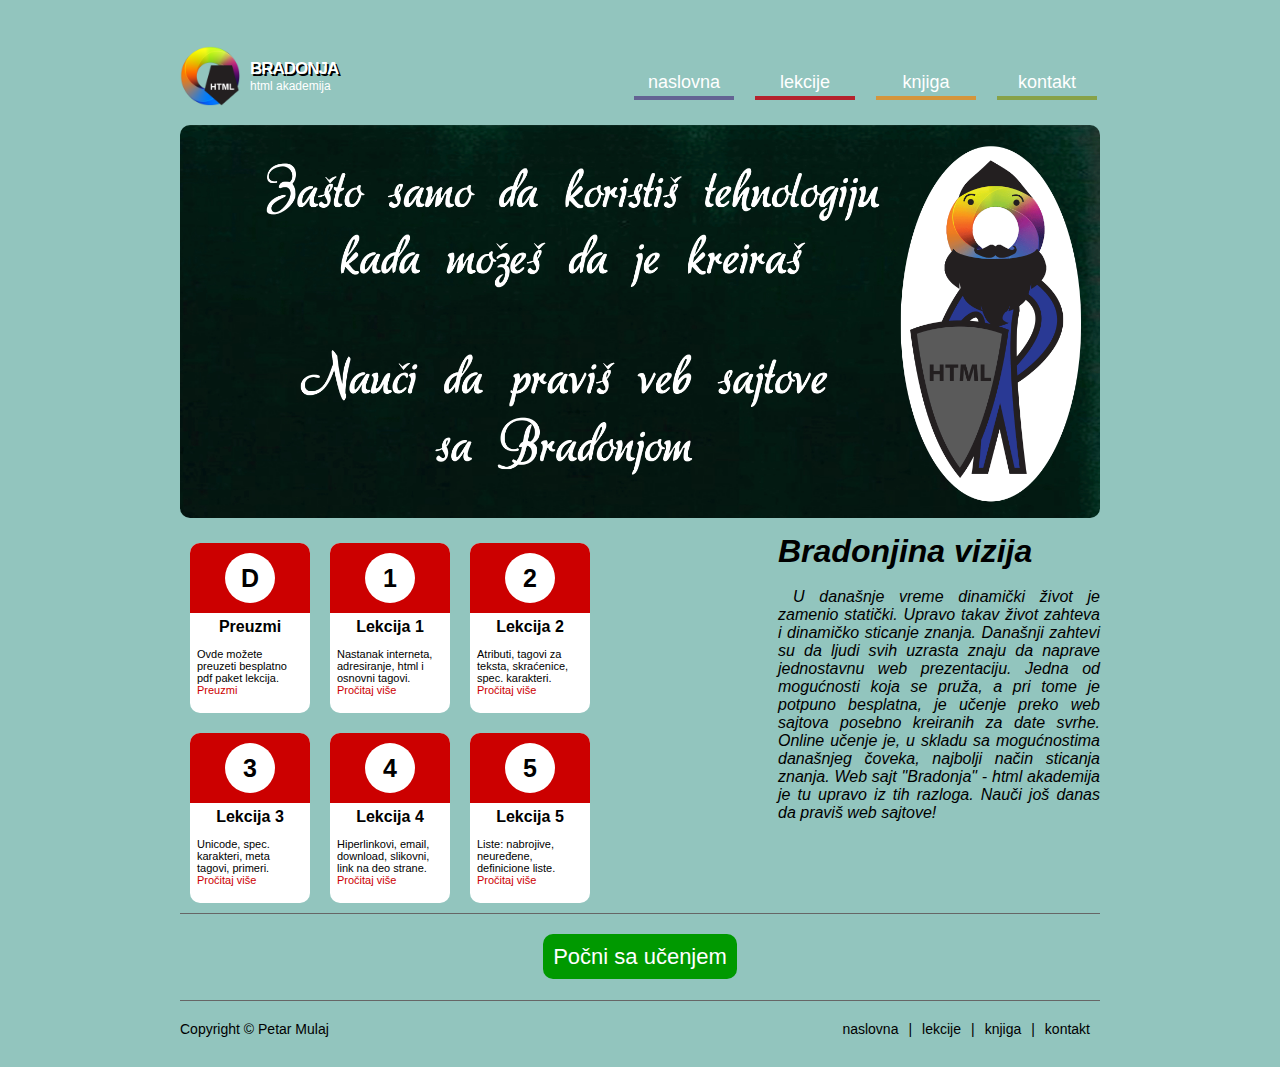
<file: Bradonja/index.html>
<!doctype html>
<html>
<head>
    <meta charset="utf-8">
    <meta name="viewport" content="width=device-width, minimum-scale=1.0, maximum-scale=1.0" />
    <link rel="stylesheet" type="text/css" href="css/stylesheet.css">
    <link rel="stylesheet" type="text/css" href="css/stylesheet_responsive.css">
    <title>HTML AKADEMIJA</title>
    <link rel="shortcut icon" href="img/favicon.png" type="image/png" />
    
    <script src="js/jquery-2.1.1.min.js" type="text/javascript"></script>
    <script src="js/meni.js"></script>
</head>

<body>
    <div id="wrapper">
    	<header>
        	<section>
                <img src="img/logo.png" width="60" height="60" alt="logo">
                <h1>BRADONJA</h1>
                <h2>html akademija</h2>
            </section>
            <nav>
                <ul>
                    <li><a href="index.html">naslovna</a></li>
                    <li><a href="prva_lekcija.html" onMouseOver="mopen('m1')" onMouseOut="mclosetime()">lekcije</a>
                    	<div class="dropdown" id="m1" onMouseOver="mcancelclosetime()" onMouseOut="mclosetime()">
                            <a href="prva_lekcija.html">Lekcija 1</a>
                            <a href="druga_lekcija.html">Lekcija 2</a>
                            <a href="treca_lekcija.html">Lekcija 3</a>
                            <a href="cetvrta_lekcija.html">Lekcija 4</a>
                            <a href="peta_lekcija.html">Lekcija 5</a>
                            <a href="test.html">Završni test</a>
                        </div>
                    </li>
                    <li><a href="knjiga.html">knjiga</a></li>
                    <li><a href="kontakt.html">kontakt</a></li>
                </ul>
            </nav>
            <div id="banner"><img src="img/naslovna2.png" alt="banner" /></div>
		</header>
        <main>
            <section id="lections">
                <article>
                	<a href="download/bradonja.pdf" download="newfilename">
                        <div class="top-red">
                            <div class="number">D</div>
                        </div>
                    </a>
                            <h3>Preuzmi</h3>
                            <p>Ovde možete preuzeti besplatno pdf paket lekcija. <a href="download/bradonja.pdf" download="newfilename">Preuzmi</a></p>
                </article>
                <article>
                	<a href="prva_lekcija.html">
                        <div class="top-red">
                            <div class="number">1</div>
                        </div>
                    </a>
                            <h3>Lekcija 1</h3>
                            <p>Nastanak interneta, adresiranje, html i osnovni tagovi. <a href="prva_lekcija.html">Pročitaj više</a></p>
                </article>
                <article>
                	<a href="druga_lekcija.html">
                        <div class="top-red">
                            <div class="number">2</div>
                        </div>
                     </a>
                            <h3>Lekcija 2</h3>
                            <p>Atributi, tagovi za teksta, skraćenice, spec. karakteri. <a href="druga_lekcija.html">Pročitaj više</a></p>
                    
                </article>
                <article>
                	<a href="treca_lekcija.html">
                        <div class="top-red">
                            <div class="number">3</div>
                        </div>
                    </a>
                            <h3>Lekcija 3</h3>
                            <p>Unicode, spec. karakteri, meta tagovi, primeri. <a href="treca_lekcija.html">Pročitaj više</a></p>
                </article>
                <article>
                	<a href="cetvrta_lekcija.html">
                        <div class="top-red">
                            <div class="number">4</div>
                        </div>
                    </a>
                            <h3>Lekcija 4</h3>
                            <p>Hiperlinkovi, email, download, slikovni, link na deo strane. <a href="cetvrta_lekcija.html">Pročitaj više</a></p>
                </article>
                <article>
                	<a href="peta_lekcija.html">
                        <div class="top-red">
                            <div class="number">5</div>
                        </div>
                    </a>
                            <h3>Lekcija 5</h3>
                            <p>Liste: nabrojive, neuređene, definicione liste. <a href="peta_lekcija.html">Pročitaj više</a></p>
                </article>
             </section>
             <aside>
             	<h1>Bradonjina vizija</h1><br/>
    				<p>U današnje vreme dinamički život je zamenio statički. Upravo takav život zahteva i dinamičko sticanje znanja. Današnji zahtevi su da ljudi svih uzrasta znaju da naprave jednostavnu web prezentaciju. Jedna od mogućnosti koja se pruža, a pri tome je potpuno besplatna, je učenje preko web sajtova posebno kreiranih za date svrhe. Online učenje je, u skladu sa mogućnostima današnjeg čoveka, najbolji način sticanja znanja. Web sajt "Bradonja" - html akademija je tu upravo iz tih razloga. Nauči još danas da praviš web sajtove!</p>
             </aside>
             <div id="descriptions">
             	<div id="button"><a href="prva_lekcija.html"><span id="start">Počni sa učenjem</span></a></div>
             </div>
             <div style="clear:both"></div>
          </main>
		  <footer>
				<p>Copyright &copy; Petar Mulaj</p>
				<nav> <a href="index.html">naslovna</a>|<a href="prva_lekcija.html">lekcije</a>|<a href="knjiga.html">knjiga</a>|<a href="kontakt.html">kontakt</a></nav> 
          </footer>
        
	</div>
</body>

</html>
</file>
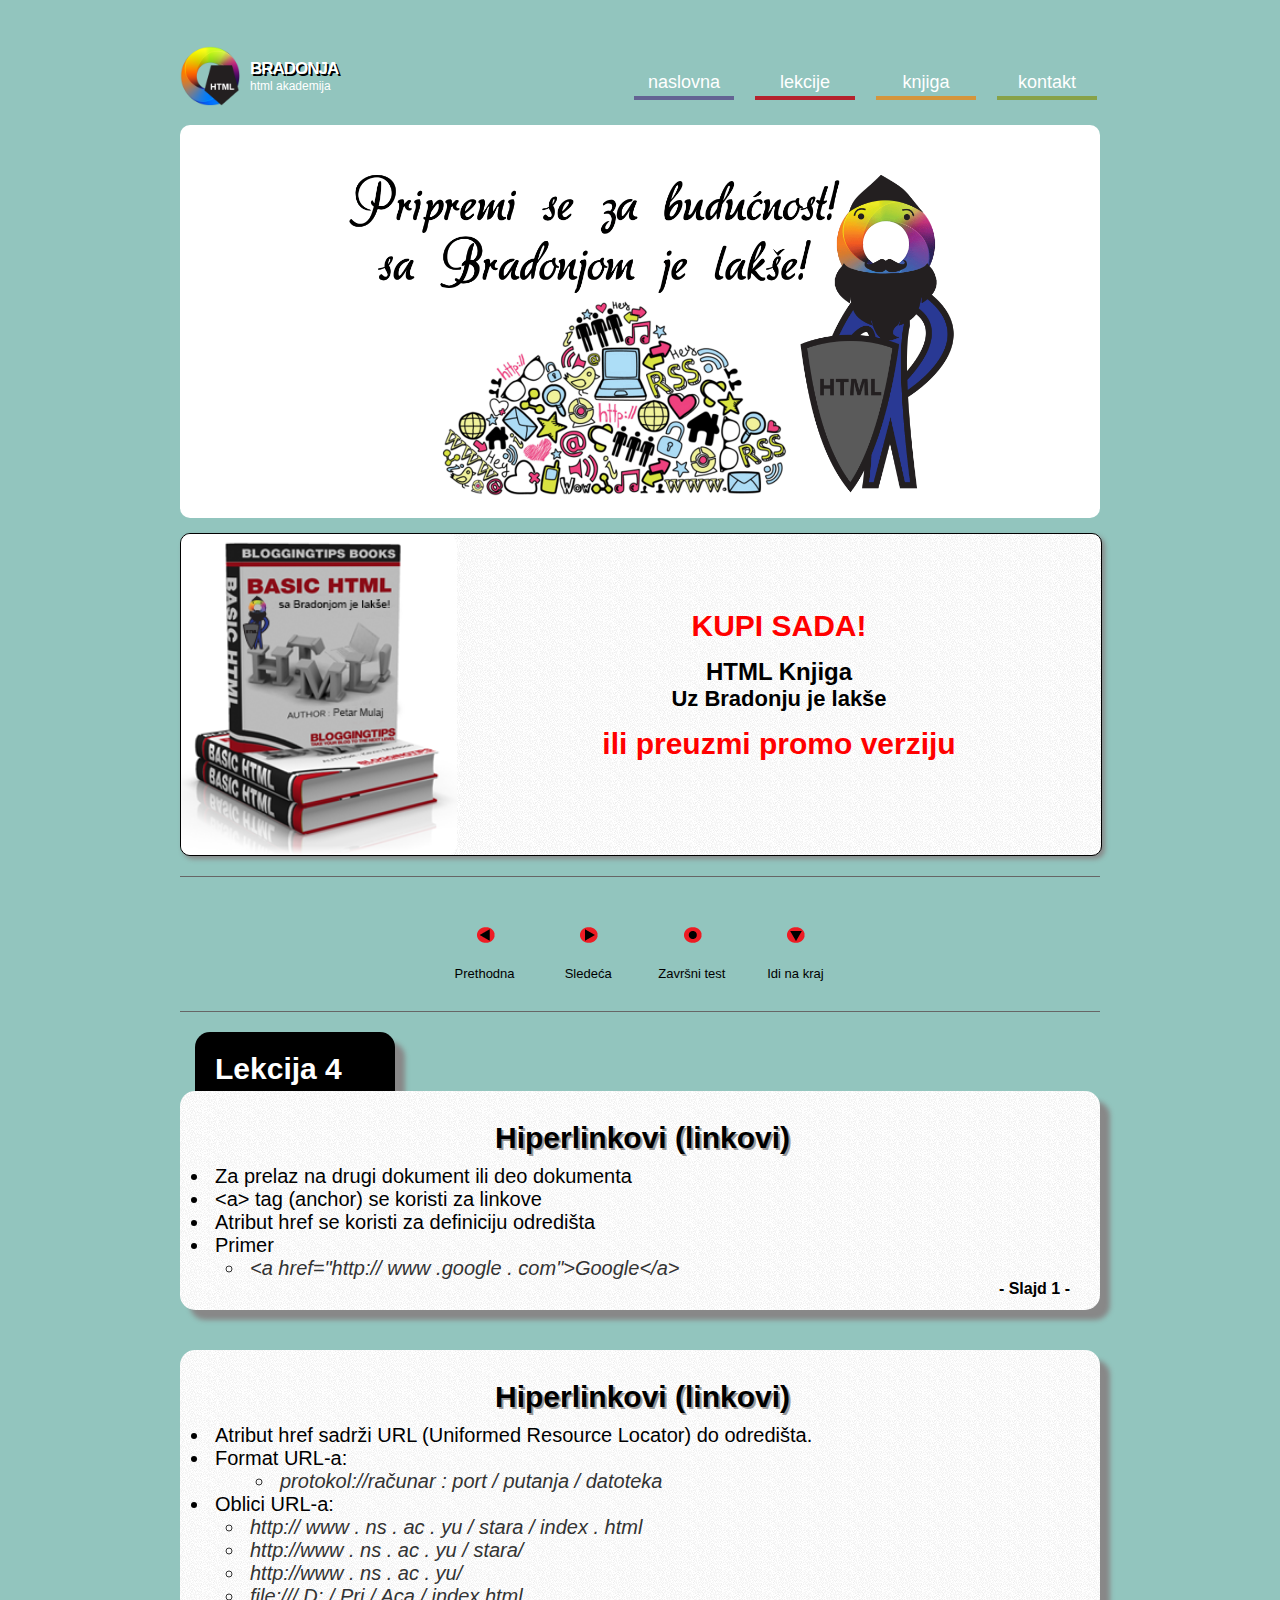
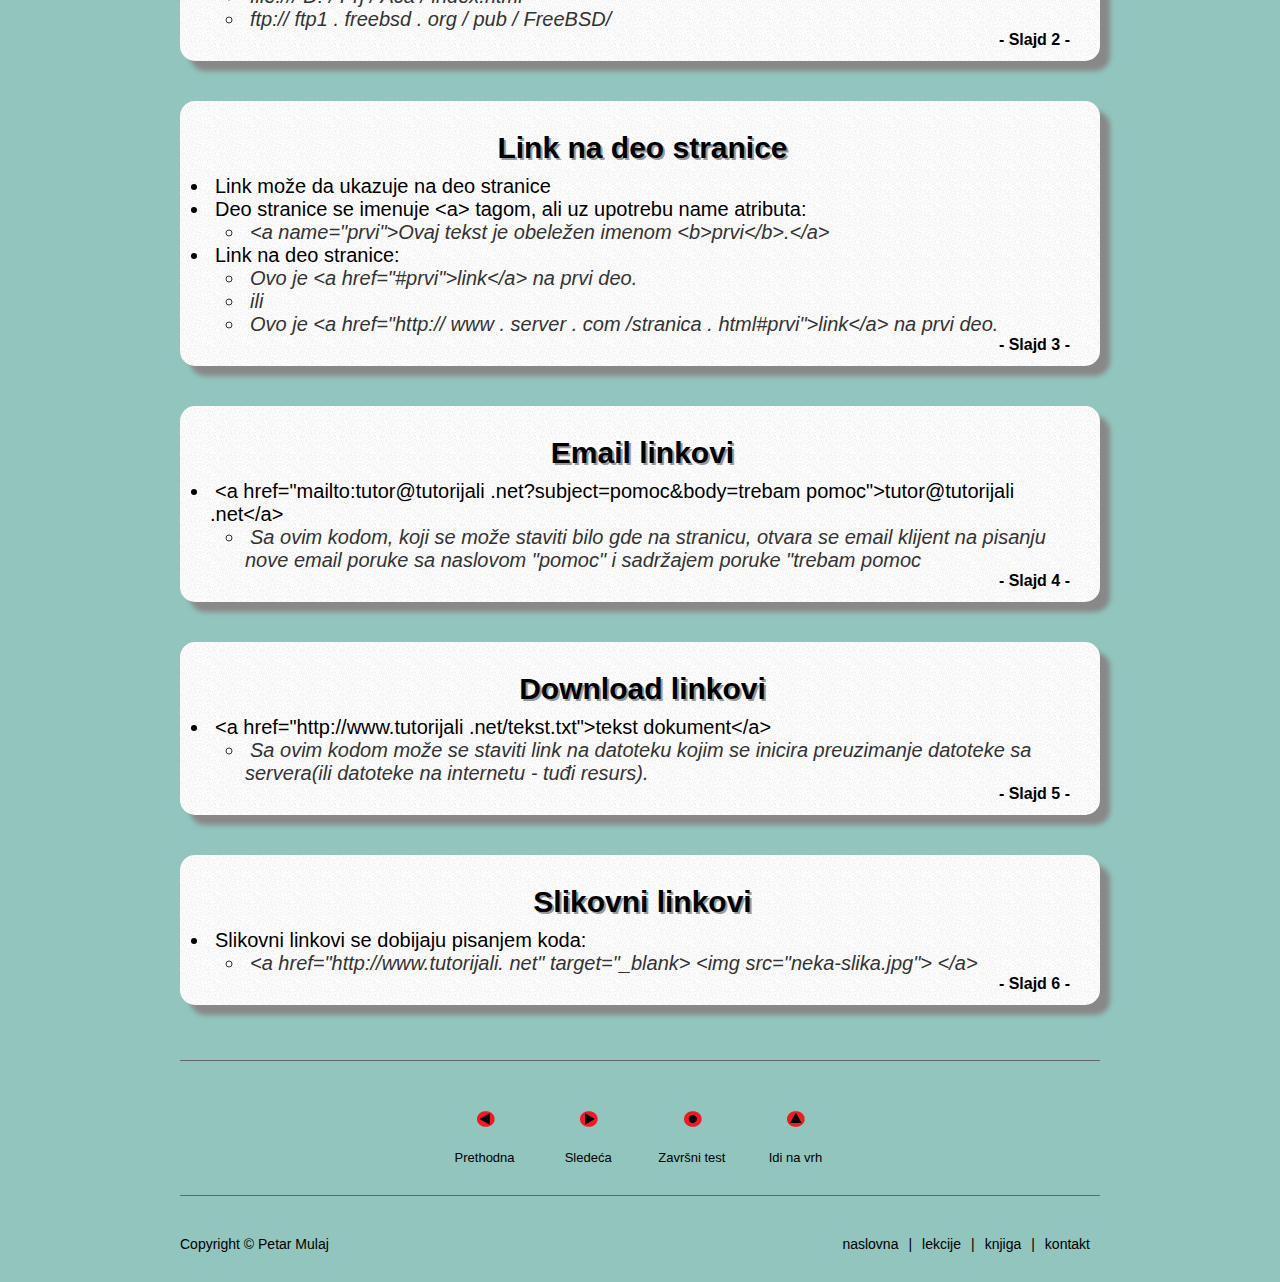
<file: Bradonja/cetvrta_lekcija.html>
<!doctype html>
<html>
<head>
    <meta charset="utf-8">
    <meta name="viewport" content="width=device-width, minimum-scale=1.0, maximum-scale=1.0" />
    <link rel="stylesheet" type="text/css" href="css/stylesheet.css">
    <link rel="stylesheet" type="text/css" href="css/stylesheet_responsive.css">
    <title>HTML AKADEMIJA</title>
    <link rel="shortcut icon" href="img/favicon.png" type="image/png" />
    
    <script src="js/jquery-2.1.1.min.js" type="text/javascript"></script>
    <script src="js/meni.js"></script>
</head>

<body>
    <div id="wrapper">
    	<header>
        	<section>
                <img src="img/logo.png" width="60" height="60" alt="logo">
                <h1>BRADONJA</h1>
                <h2>html akademija</h2>
            </section>
            <nav>
                <ul>
                    <li><a href="index.html">naslovna</a></li>
                    <li><a href="prva_lekcija.html" onMouseOver="mopen('m1')" onMouseOut="mclosetime()">lekcije</a>
                    	<div class="dropdown" id="m1" onMouseOver="mcancelclosetime()" onMouseOut="mclosetime()">
                            <a href="prva_lekcija.html">Lekcija 1</a>
                            <a href="druga_lekcija.html">Lekcija 2</a>
                            <a href="treca_lekcija.html">Lekcija 3</a>
                            <a href="cetvrta_lekcija.html">Lekcija 4</a>
                            <a href="peta_lekcija.html">Lekcija 5</a>
                            <a href="test.html">Završni test</a>
                        </div>
                    </li>
                    <li><a href="knjiga.html">knjiga</a></li>
                    <li><a href="kontakt.html">kontakt</a></li>
                </ul>
            </nav>
            <div id="banner"><img src="img/vizija-slika.png" alt="knjiga"></div>
		</header>
        <main>
        <div id="reklama_knjiga">
        	<img src="img/basic-html-stack-3.png" alt="html knjiga" title="HTML Knjiga"><br/>
            <h3><a href="knjiga.html">KUPI SADA!</a></h3><br/>
            <h4>HTML Knjiga</h4>
            <h5>Uz Bradonju je lakše</h5><br/>
            <h5><a href="download/bradonja.pdf" download="newfilename">ili preuzmi promo verziju</a></h5>
            <div style="clear:both"></div>
        </div>
        	<a id="go_to_top"></a>
            
            <div class="descriptions2">
              <div class="button2">
                <ul>
                	<li><a href="treca_lekcija.html" class="left_button">Prethodna</a></li>
                    <li><a href="peta_lekcija.html" class="right_button">Sledeća</a></li>
                    <li><a href="test.html" class="test_button">Završni test</a></li>
                    <li><a href="#go_to_bottom" class="bottom_button">Idi na kraj</a></li>
                 </ul>
              </div>
            </div>
            
        	<h2>Lekcija 4</h2>
            <div class="slide">
                <h3>Hiperlinkovi (linkovi)</h3>
                <ul class="main_ul">
                    <li>Za prelaz na drugi dokument ili deo dokumenta</li>
                    <li>&lt;a&gt; tag (anchor) se koristi za linkove</li>
                    <li>Atribut href se koristi za definiciju odredišta</li>
                    <li>Primer</li>
                            <li class="second">&lt;a href="http:// www  .google . com"&gt;Google&lt;/a&gt;</li>
                </ul>
                <span class="pagination_slide"><b>- Slajd 1 -</b></span>
            </div>
            
            <div class="slide">
                <h3>Hiperlinkovi (linkovi)</h3>
                <ul class="main_ul">
                    <li>Atribut href sadrži URL (Uniformed Resource Locator) do odredišta.</li>
                    <li>Format URL-a:</li>
						<li class="third">protokol://računar : port / putanja / datoteka</li>
                    <li>Oblici URL-a:</li>
                            <li class="second">http:// www . ns . ac . yu / stara / index . html</li>
                            <li class="second">http://www . ns . ac . yu / stara/</li>
                            <li class="second">http://www . ns . ac . yu/</li>
                            <li class="second">file:/// D: / Prj / Aca / index.html</li>
                            <li class="second">ftp:// ftp1 . freebsd . org / pub / FreeBSD/</li>
                </ul>
                <span class="pagination_slide"><b>- Slajd 2 -</b></span>
            </div>
            
            <div class="slide">
                <h3>Link na deo stranice</h3>
                <ul class="main_ul">
                    <li>Link može da ukazuje na deo stranice</li>
                    <li>Deo stranice se imenuje &lt;a&gt; tagom, ali uz upotrebu name atributa:</li>
                    		<li class="second">&lt;a name="prvi"&gt;Ovaj tekst je obeležen  imenom &lt;b&gt;prvi&lt;/b&gt;.&lt;/a&gt;</li>
					<li>Link na deo stranice:</li>
                    		<li class="second">Ovo je &lt;a href="#prvi"&gt;link&lt;/a&gt; na prvi deo.</li>
                            <li class="second">ili</li>
                            <li class="second">Ovo je &lt;a href="http:// www . server . com  /stranica . html#prvi"&gt;link&lt;/a&gt; na prvi deo.</li>
                </ul>
                <span class="pagination_slide"><b>- Slajd 3 -</b></span>
            </div>
            
            <div class="slide">
                <h3>Email linkovi</h3>
                <ul class="main_ul">
                    <li>&lt;a href="mailto:tutor@tutorijali .net?subject=pomoc&amp;body=trebam pomoc"&gt;tutor@tutorijali .net&lt;/a&gt;</li>
                    		<li class="second">Sa ovim kodom, koji se može staviti bilo gde na stranicu, otvara se email klijent na pisanju nove email poruke sa naslovom "pomoc" i sadržajem poruke "trebam pomoc</li>
                </ul>
                <span class="pagination_slide"><b>- Slajd 4 -</b></span>
            </div>
            
            <div class="slide">
                <h3>Download linkovi</h3>
                <ul class="main_ul">
                    <li>&lt;a href="http://www.tutorijali .net/tekst.txt"&gt;tekst dokument&lt;/a&gt;</li>               
                    		<li class="second">Sa ovim kodom može se staviti link na datoteku kojim se inicira preuzimanje datoteke sa servera(ili datoteke na internetu - tuđi resurs).</li>
                </ul>
                <span class="pagination_slide"><b>- Slajd 5 -</b></span>
            </div>
            
            <div class="slide">
                <h3>Slikovni linkovi </h3>
                <ul class="main_ul">
                    <li>Slikovni linkovi se dobijaju pisanjem koda:</li>               
                    		<li class="second">&lt;a href="http://www.tutorijali. net" target="_blank&gt;
                            &lt;img src="neka-slika.jpg"&gt;
                            &lt;/a&gt;</li>
                </ul>
                <span class="pagination_slide"><b>- Slajd 6 -</b></span>
            </div>
                
            
			<div class="descriptions2">
              <div class="button2">
                <ul>
                	<li><a href="treca_lekcija.html" class="left_button">Prethodna</a></li>
                    <li><a href="peta_lekcija.html" class="right_button">Sledeća</a></li>
                    <li><a href="test.html" class="test_button">Završni test</a></li>
                    <li><a href="#go_to_top" class="top_button">Idi na vrh</a></li>
                 </ul>
              </div>
            </div>
             <div style="clear:both"></div>
          </main>
		  <footer>
				<p><a id="go_to_bottom">Copyright</a> &copy; Petar Mulaj</p>
				<nav> <a href="index.html">naslovna</a>|<a href="prva_lekcija.html">lekcije</a>|<a href="knjiga.html">knjiga</a>|<a href="kontakt.html">kontakt</a></nav>
          </footer>
        
	</div>
</body>

</html>
</file>
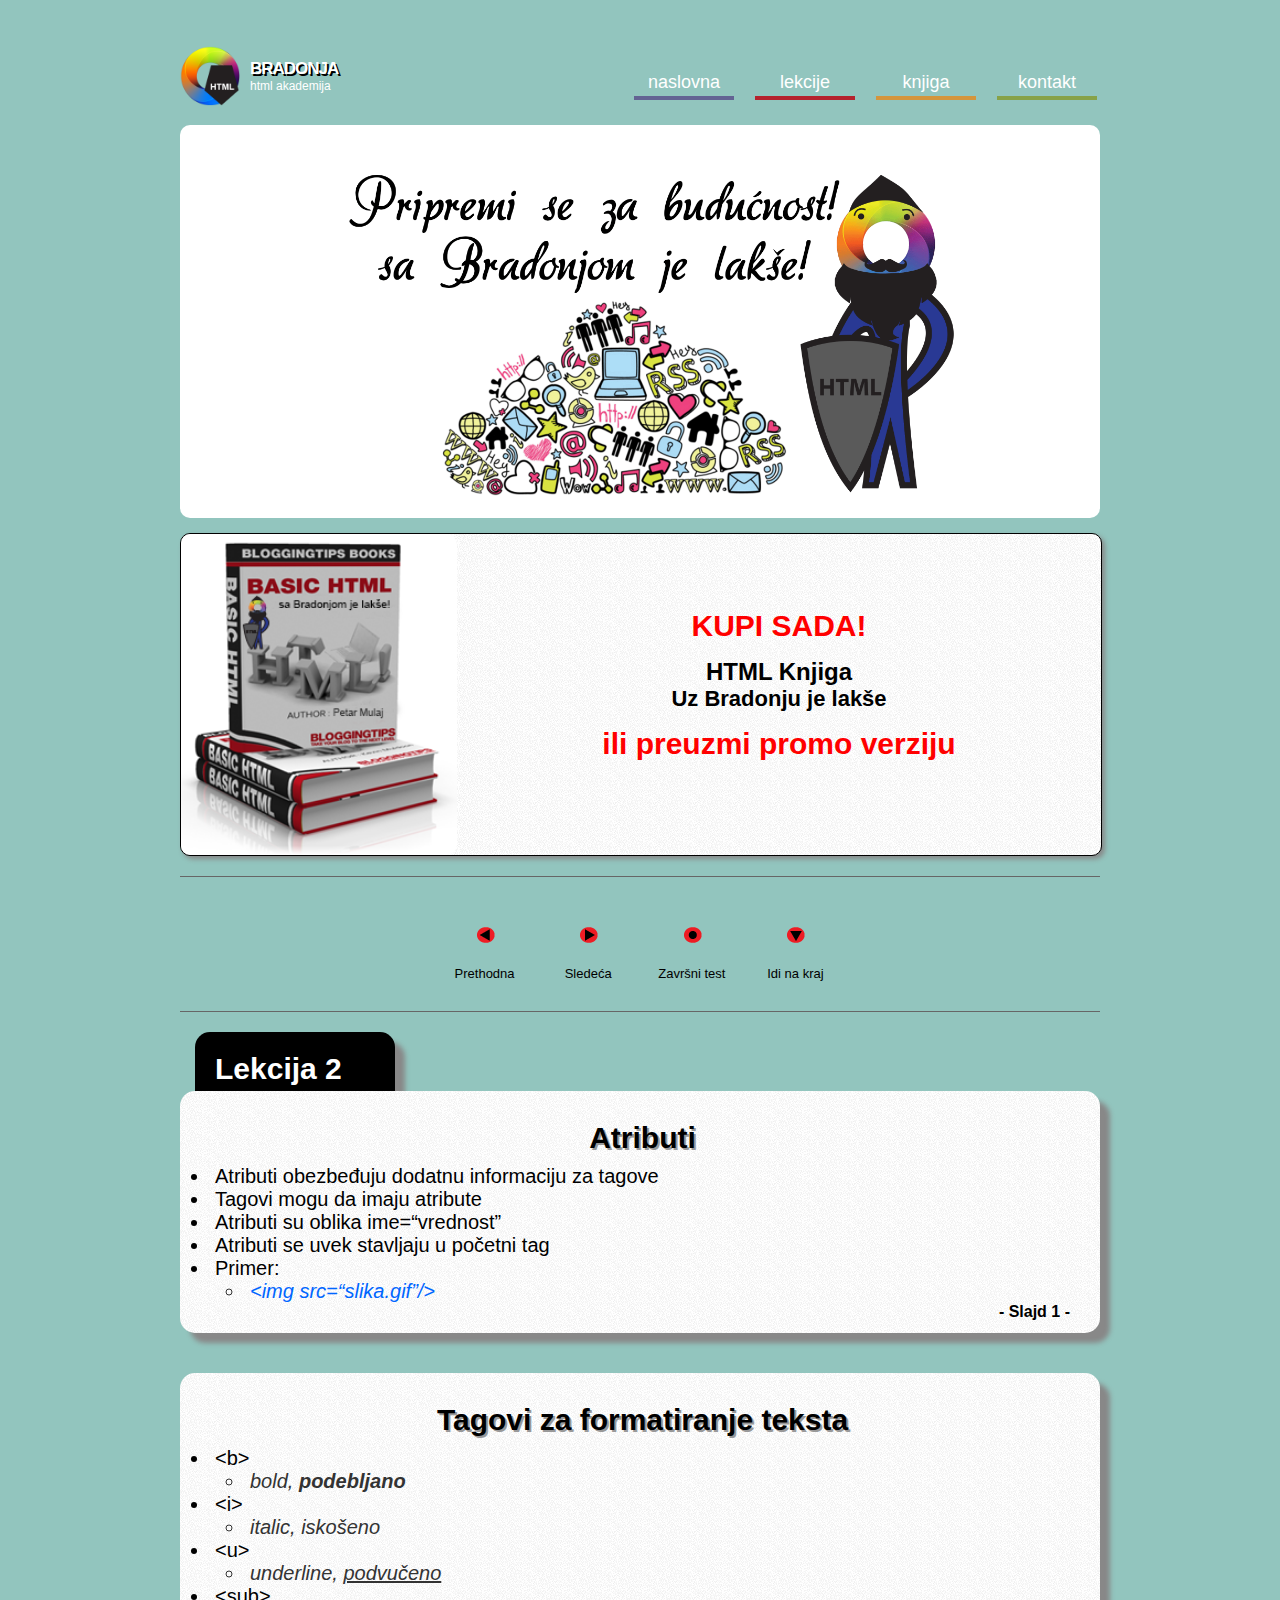
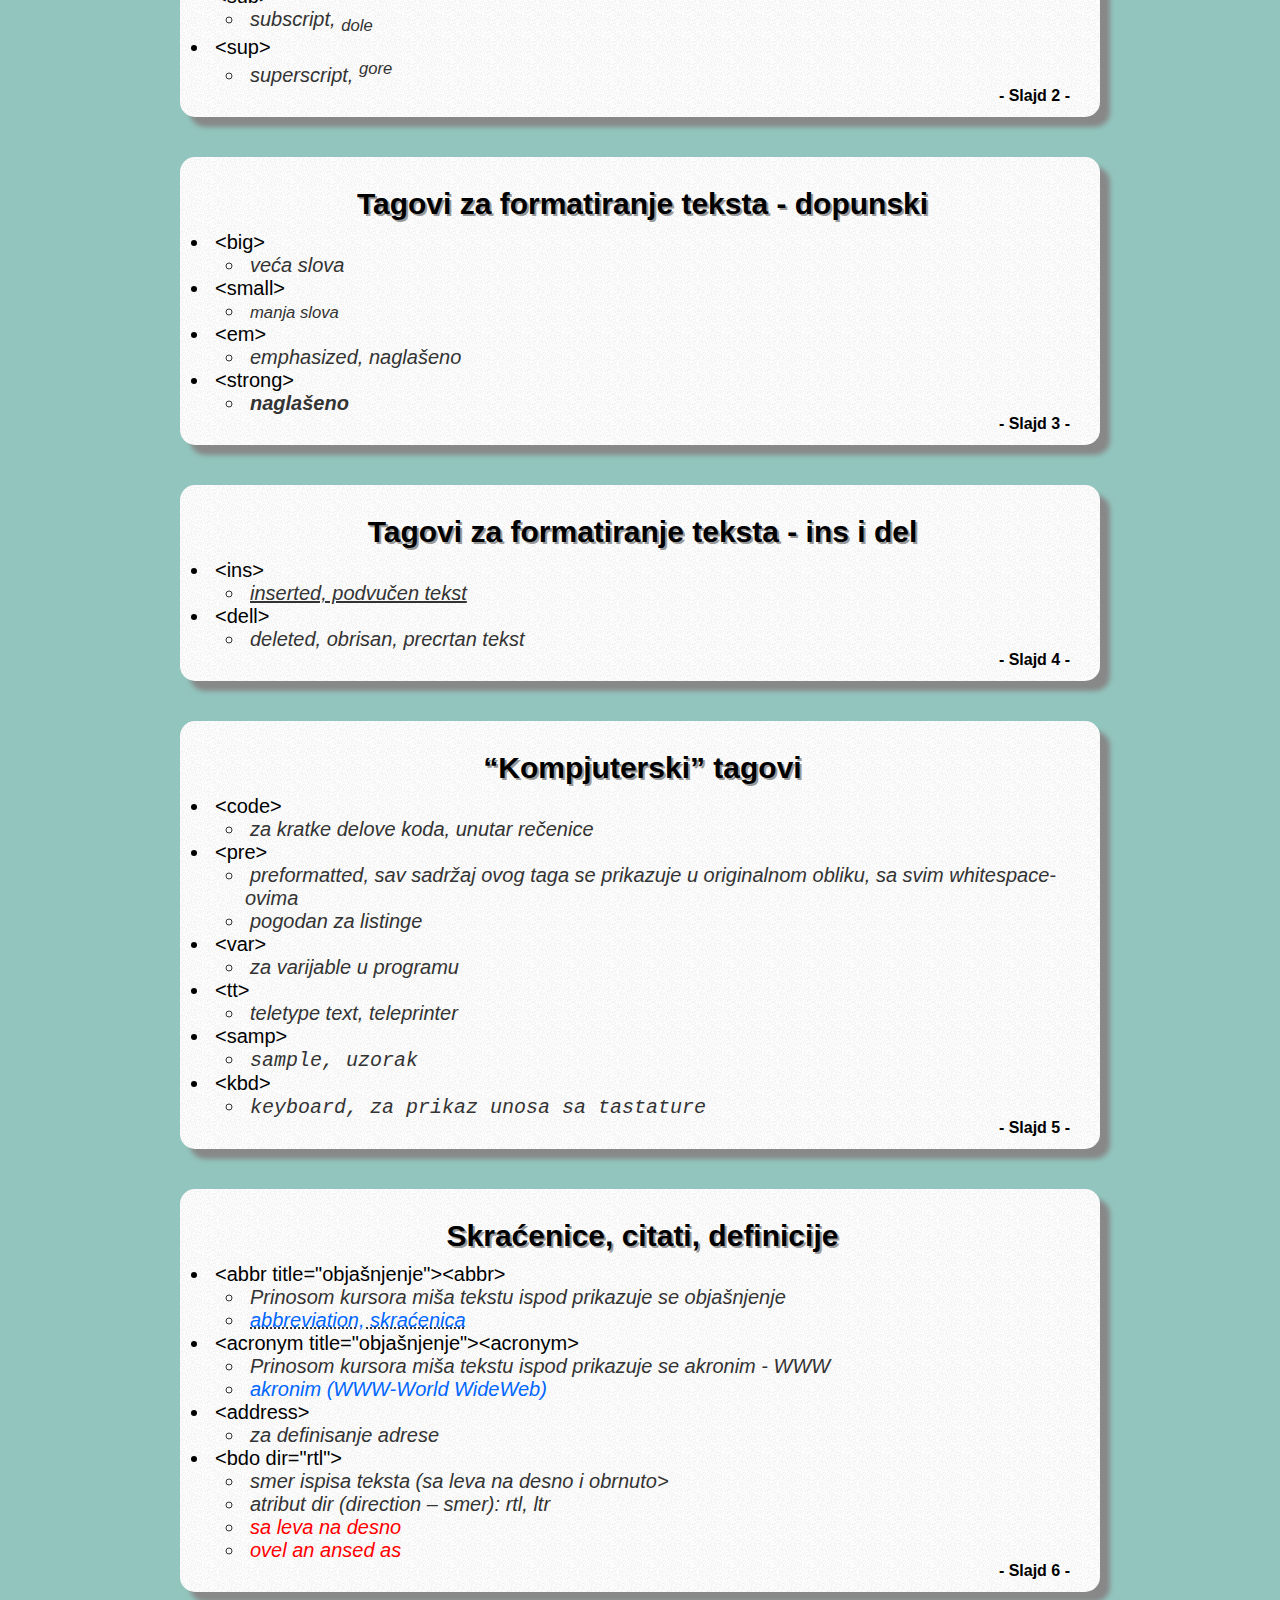
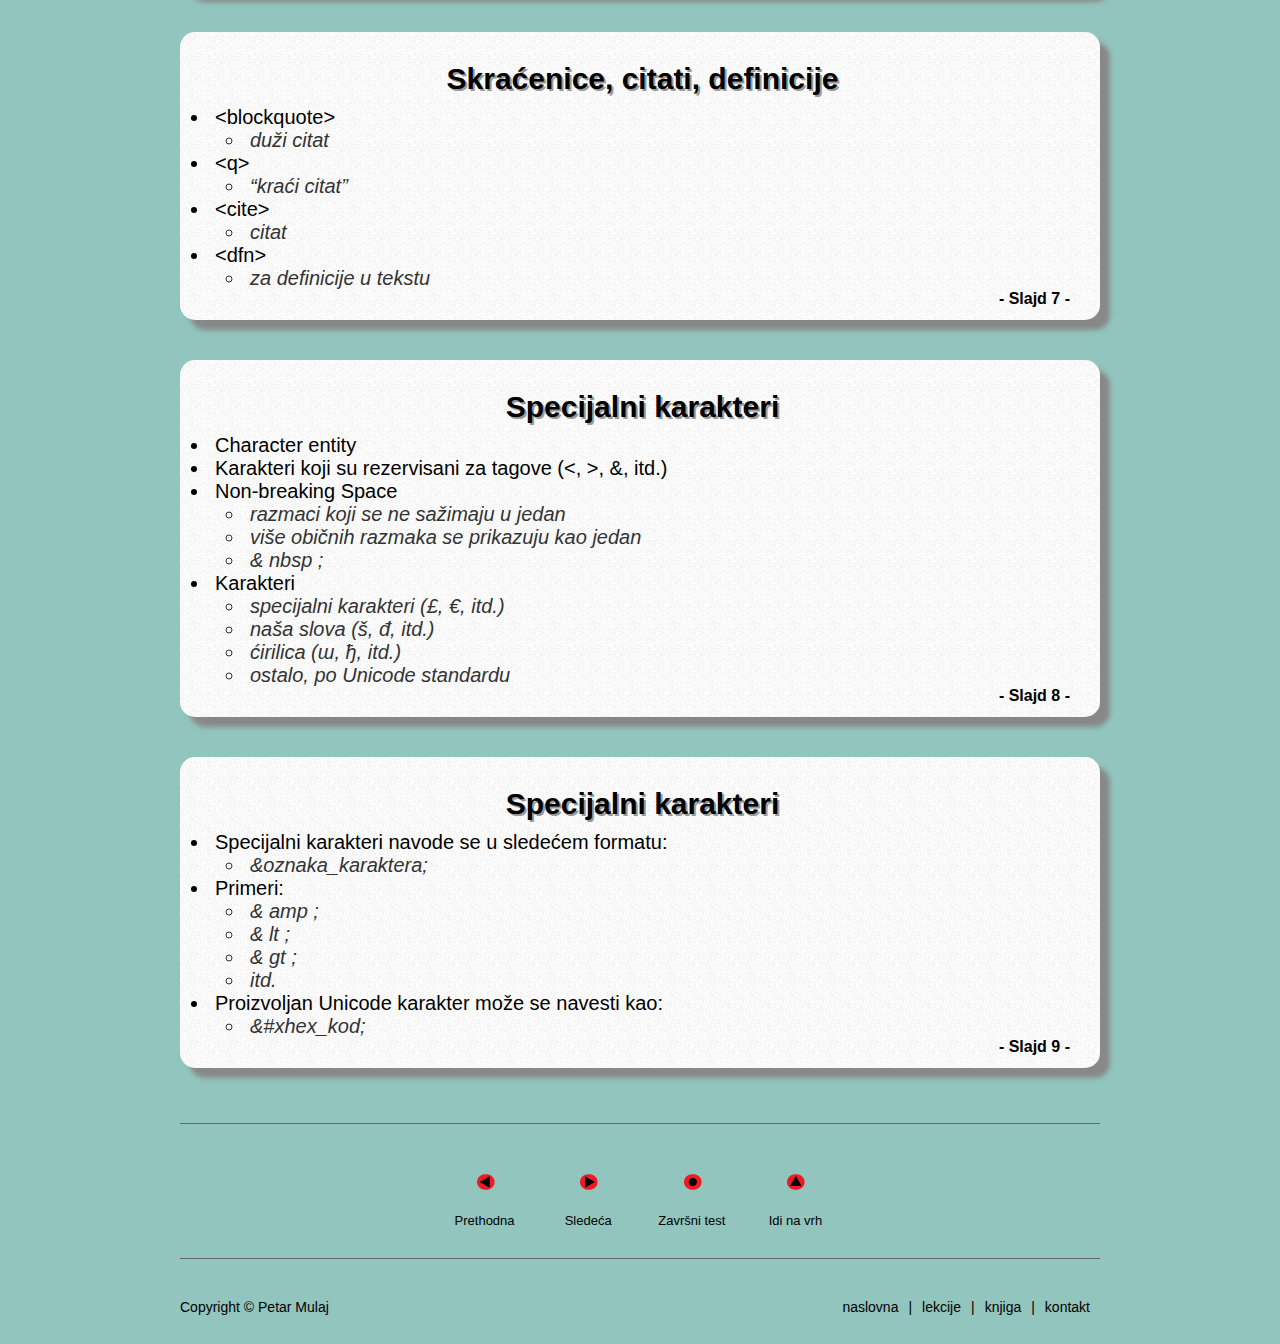
<file: Bradonja/druga_lekcija.html>
<!doctype html>
<html>
<head>
    <meta charset="utf-8">
    <meta name="viewport" content="width=device-width, minimum-scale=1.0, maximum-scale=1.0" />
    <link rel="stylesheet" type="text/css" href="css/stylesheet.css">
    <link rel="stylesheet" type="text/css" href="css/stylesheet_responsive.css">
    <title>HTML AKADEMIJA</title>
    <link rel="shortcut icon" href="img/favicon.png" type="image/png" />
    
    <script src="js/jquery-2.1.1.min.js" type="text/javascript"></script>
    <script src="js/meni.js"></script>
</head>

<body>
    <div id="wrapper">
    	<header>
        	<section>
                <img src="img/logo.png" width="60" height="60" alt="logo">
                <h1>BRADONJA</h1>
                <h2>html akademija</h2>
            </section>
            <nav>
                <ul>
                    <li><a href="index.html">naslovna</a></li>
                    <li><a href="prva_lekcija.html" onMouseOver="mopen('m1')" onMouseOut="mclosetime()">lekcije</a>
                    	<div class="dropdown" id="m1" onMouseOver="mcancelclosetime()" onMouseOut="mclosetime()">
                            <a href="prva_lekcija.html">Lekcija 1</a>
                            <a href="druga_lekcija.html">Lekcija 2</a>
                            <a href="treca_lekcija.html">Lekcija 3</a>
                            <a href="cetvrta_lekcija.html">Lekcija 4</a>
                            <a href="peta_lekcija.html">Lekcija 5</a>
                            <a href="test.html">Završni test</a>
                        </div>
                    </li>
                    <li><a href="knjiga.html">knjiga</a></li>
                    <li><a href="kontakt.html">kontakt</a></li>
                </ul>
            </nav>
            <div id="banner"><img src="img/vizija-slika.png" alt="knjiga"></div>
		</header>
        <main>
        <div id="reklama_knjiga">
        	<img src="img/basic-html-stack-3.png" alt="html knjiga" title="HTML Knjiga"><br/>
            <h3><a href="knjiga.html">KUPI SADA!</a></h3><br/>
            <h4>HTML Knjiga</h4>
            <h5>Uz Bradonju je lakše</h5><br/>
            <h5><a href="download/bradonja.pdf" download="newfilename">ili preuzmi promo verziju</a></h5>
            <div style="clear:both"></div>
        </div>
        	<a id="go_to_top"></a>
            
            <div class="descriptions2">
              <div class="button2">
                <ul>
                	<li><a href="prva_lekcija.html" class="left_button">Prethodna</a></li>
                    <li><a href="treca_lekcija.html" class="right_button">Sledeća</a></li>
                    <li><a href="test.html" class="test_button">Završni test</a></li>
                    <li><a href="#go_to_bottom" class="bottom_button">Idi na kraj</a></li>
                 </ul>
              </div>
            </div>
            
        	<h2>Lekcija 2</h2>
            <div class="slide">
                <h3>Atributi</h3>
                    <ul class="main_ul">
                        <li>Atributi obezbeđuju dodatnu informaciju za tagove</li>
                        <li>Tagovi mogu da imaju atribute</li>
                        <li>Atributi su oblika ime=“vrednost”</li>
                        <li>Atributi se uvek stavljaju u početni tag</li>
                        <li>Primer:</li>
                                <li class="second"><span class="light_blue">&lt;img src=“slika.gif”/&gt;</span></li>
                    </ul>
                    <span class="pagination_slide"><b>- Slajd 1 -</b></span>
				</div>
                
                <div class="slide">
                <h3>Tagovi za formatiranje teksta</h3>
                    <ul class="main_ul">
                       <li>&lt;b&gt;</li>
                            	<li class="second">bold, <b>podebljano</b></li>
                        <li>&lt;i&gt;</li>
                        		<li class="second">italic, <i>iskošeno</i></li>
                        <li>&lt;u&gt;</li>
                        		<li class="second">underline, <u>podvučeno</u></li>
                        <li>&lt;sub&gt;</li>
                        		<li class="second">subscript, <sub>dole</sub></li>
                        <li>&lt;sup&gt;</li>
                        		<li class="second">superscript, <sup>gore</sup></li>
                    </ul>
                    <span class="pagination_slide"><b>- Slajd 2 -</b></span>
				</div>
                
                <div class="slide">
                <h3>Tagovi za formatiranje teksta - dopunski</h3>
                    <ul class="main_ul">
                       <li>&lt;big&gt;</li>
                            	<li class="second">veća slova</li>
                        <li>&lt;small&gt;</li>
                        		<li class="second"><small>manja slova</small></li>
                        <li>&lt;em&gt;</li>
                        		<li class="second"><em>emphasized, naglašeno</em></li>
                        <li>&lt;strong&gt;</li>
                        		<li class="second"><strong>naglašeno</strong></li>
                    </ul>
                    <span class="pagination_slide"><b>- Slajd 3 -</b></span>
				</div>
                
                <div class="slide">
                <h3>Tagovi za formatiranje teksta - ins i del</h3>
                    <ul class="main_ul">
                       <li>&lt;ins&gt;</li>
                            	<li class="second"><ins>inserted, podvučen tekst</ins></li>
                        <li>&lt;dell&gt;</li>
                        		<li class="second">deleted, obrisan, precrtan tekst</li>
                    </ul>
                    <span class="pagination_slide"><b>- Slajd 4 -</b></span>
				</div>
                
                <div class="slide">
                <h3>“Kompjuterski” tagovi</h3>
                    <ul class="main_ul">
                       <li>&lt;code&gt;</li>
                            	<li class="second">za kratke delove koda, unutar rečenice</li>
                        <li>&lt;pre&gt;</li>
                        		<li class="second">preformatted, sav sadržaj ovog taga se prikazuje u originalnom obliku, sa svim whitespace-ovima</li>
                                <li class="second">pogodan za listinge</li>
                        <li>&lt;var&gt;</li>
                        		<li class="second"><var>za varijable u programu</var></li>
                        <li>&lt;tt&gt;</li>
                        		<li class="second">teletype text, teleprinter</li>
                        <li>&lt;samp&gt;</li>
                        		<li class="second"><samp>sample, uzorak</samp></li>
                        <li>&lt;kbd&gt;</li>
                        		<li class="second"><kbd>keyboard, za prikaz unosa sa tastature</kbd></li>
                    </ul>
                    <span class="pagination_slide"><b>- Slajd 5 -</b></span>
				</div>
                
                <div class="slide">
                <h3>Skraćenice, citati, definicije</h3>
                    <ul class="main_ul">
                       <li>&lt;abbr title="objašnjenje"&gt;&lt;abbr&gt;</li>
                            	<li class="second">Prinosom kursora miša tekstu ispod prikazuje se objašnjenje</li>
                            	<li class="second"><abbr title="objašnjenje"><span class="light_blue">abbreviation, skraćenica</span></abbr></li>
                        <li>&lt;acronym title="objašnjenje"&gt;&lt;acronym&gt;</li>
                            	<li class="second">Prinosom kursora miša tekstu ispod prikazuje se akronim - WWW</li>
                            	<li class="second"><span class="light_blue">akronim (WWW-World WideWeb)</span></li>
                        <li>&lt;address&gt;</li>
                        		<li class="second"><address>za definisanje adrese</address></li>
                        <li>&lt;bdo dir="rtl"&gt;</li>
                        		<li class="second">smer ispisa teksta (sa leva na desno i obrnuto></li>
                                <li class="second">atribut dir (direction – smer): rtl, ltr</li>
                                <li class="second"><bdo dir="ltr"><span class="red_text">sa leva na desno</span></bdo></li>
                                <li class="second"><bdo dir="rtl"><span class="red_text">sa desna na levo</span></bdo></li>
                    </ul>
                    <span class="pagination_slide"><b>- Slajd 6 -</b></span>
				</div>
                
                <div class="slide">
                <h3>Skraćenice, citati, definicije</h3>
                    <ul class="main_ul">
                       <li>&lt;blockquote&gt;</li>
                            	<li class="second"><blockquote>duži citat</blockquote></li>
                        <li>&lt;q&gt;</li>
                                <li class="second"><q>kraći citat</q></li>
                        <li>&lt;cite&gt;</li>
                        		<li class="second"><cite>citat</cite></li>
                        <li>&lt;dfn&gt;</li>
                        		<li class="second"><dfn>za definicije u tekstu</dfn></li>
                    </ul>
                    <span class="pagination_slide"><b>- Slajd 7 -</b></span>
				</div>
                
                <div class="slide">
                <h3>Specijalni karakteri</h3>
                    <ul class="main_ul">
                       <li>Character entity</li>
                        <li>Karakteri koji su rezervisani za tagove (&lt;, &gt;, &amp;, itd.)</li>
                        <li>Non-breaking Space</li>
                        		<li class="second">razmaci koji se ne sažimaju u jedan</li>
                                <li class="second">više običnih razmaka se prikazuju kao jedan</li>
                                <li class="second">& nbsp ;</li>
                        <li>Karakteri</li>
                        		<li class="second">specijalni karakteri (£, €, itd.)</li>
                                <li class="second">naša slova (š, đ, itd.)</li>
                                <li class="second">ćirilica (ш, ђ, itd.)</li>
                                <li class="second">ostalo, po Unicode standardu</li>
                    </ul>
                    <span class="pagination_slide"><b>- Slajd 8 -</b></span>
				</div>
                
                <div class="slide">
                <h3>Specijalni karakteri</h3>
                    <ul class="main_ul">
                       <li>Specijalni karakteri navode se u sledećem formatu:</li>
                            	<li class="second">&amp;oznaka_karaktera;</li>
                        <li>Primeri:</li>
                                <li class="second">& amp ;</li>
                                <li class="second">& lt ;</li>
                                <li class="second">& gt ;</li>
                                <li class="second">itd.</li>
                        <li>Proizvoljan Unicode karakter može se navesti kao: </li>
                        		<li class="second">&amp;#xhex_kod;</li>
                    </ul>
                    <span class="pagination_slide"><b>- Slajd 9 -</b></span>
				</div>
                

		    <div class="descriptions2">
              <div class="button2">
                <ul>
                	<li><a href="prva_lekcija.html" class="left_button">Prethodna</a></li>
                    <li><a href="treca_lekcija.html" class="right_button">Sledeća</a></li>
                    <li><a href="test.html" class="test_button">Završni test</a></li>
                    <li><a href="#go_to_top" class="top_button">Idi na vrh</a></li>
                 </ul>
              </div>
            </div>
             <div style="clear:both"></div>
          </main>
		  <footer>
				<p><a id="go_to_bottom">Copyright</a> &copy; Petar Mulaj</p>
				<nav> <a href="index.html">naslovna</a>|<a href="prva_lekcija.html">lekcije</a>|<a href="knjiga.html">knjiga</a>|<a href="kontakt.html">kontakt</a></nav>
          </footer>
        
	</div>
</body>

</html>
</file>
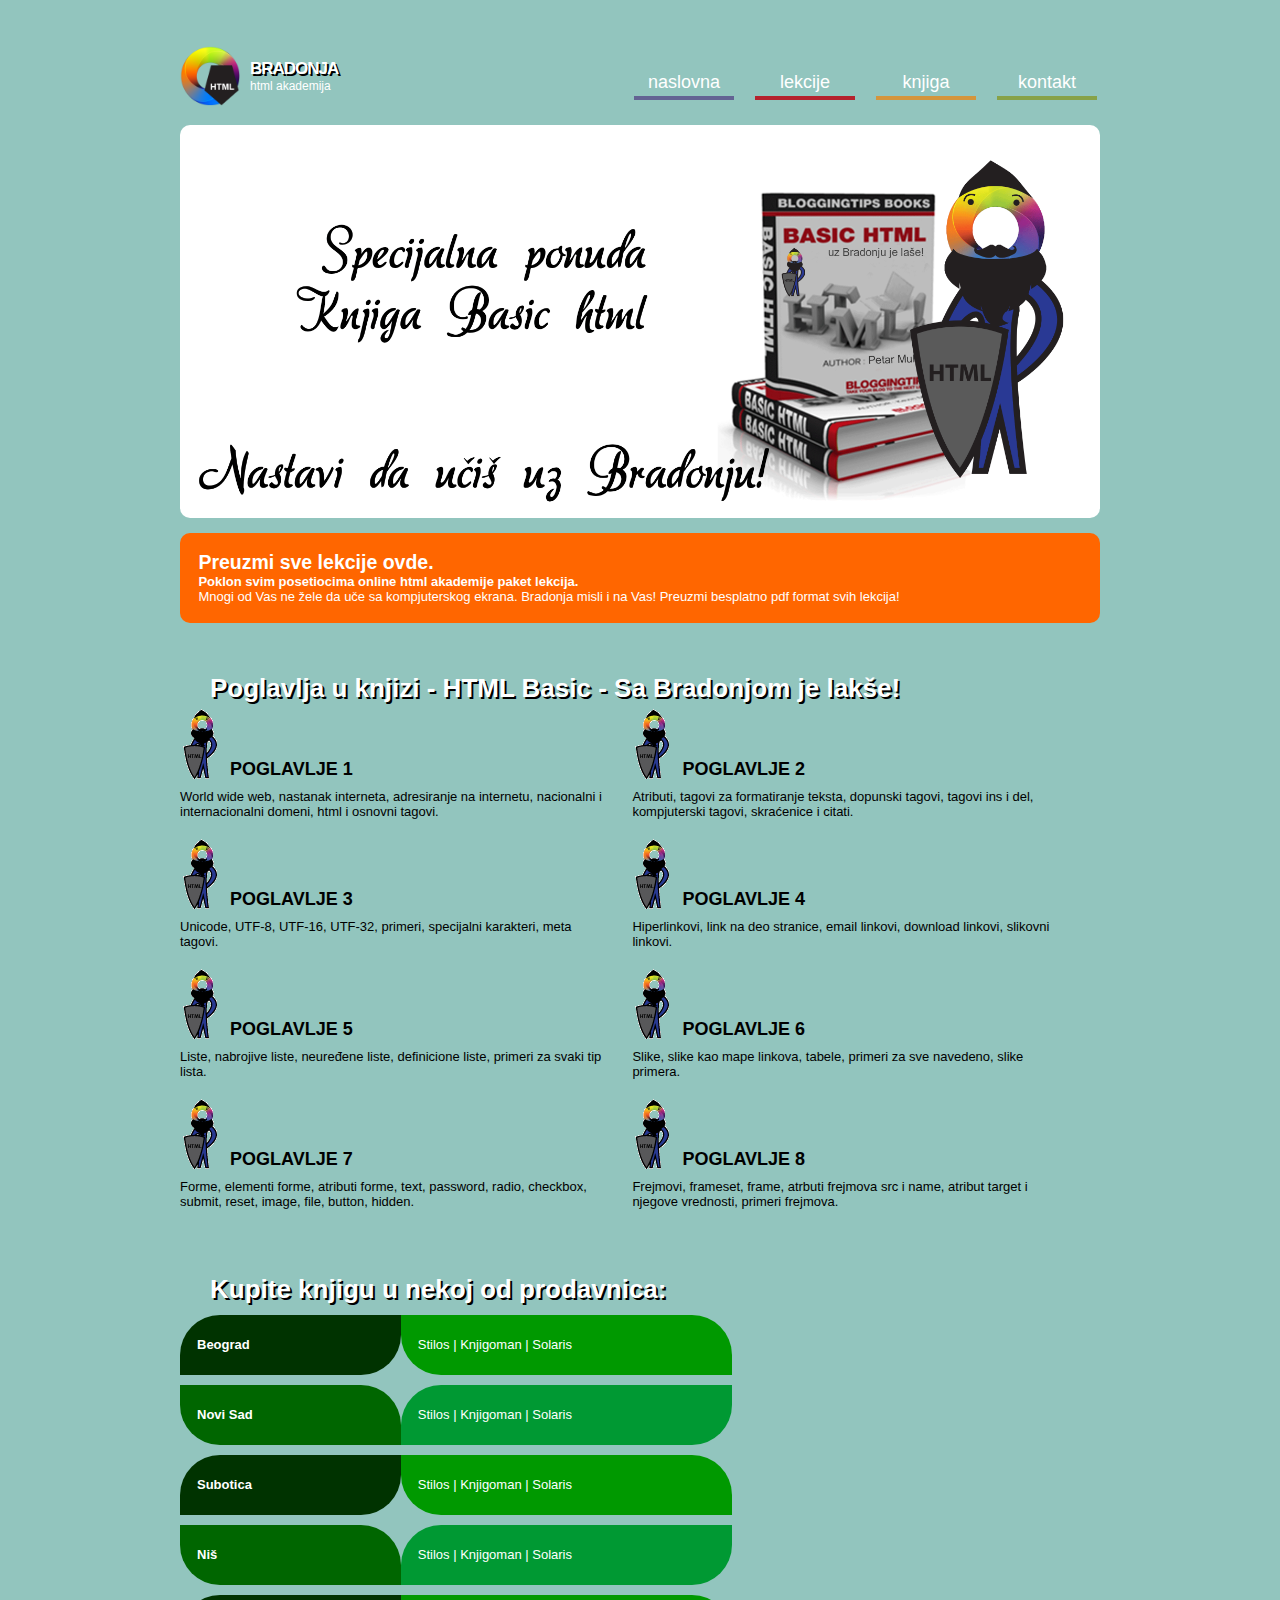
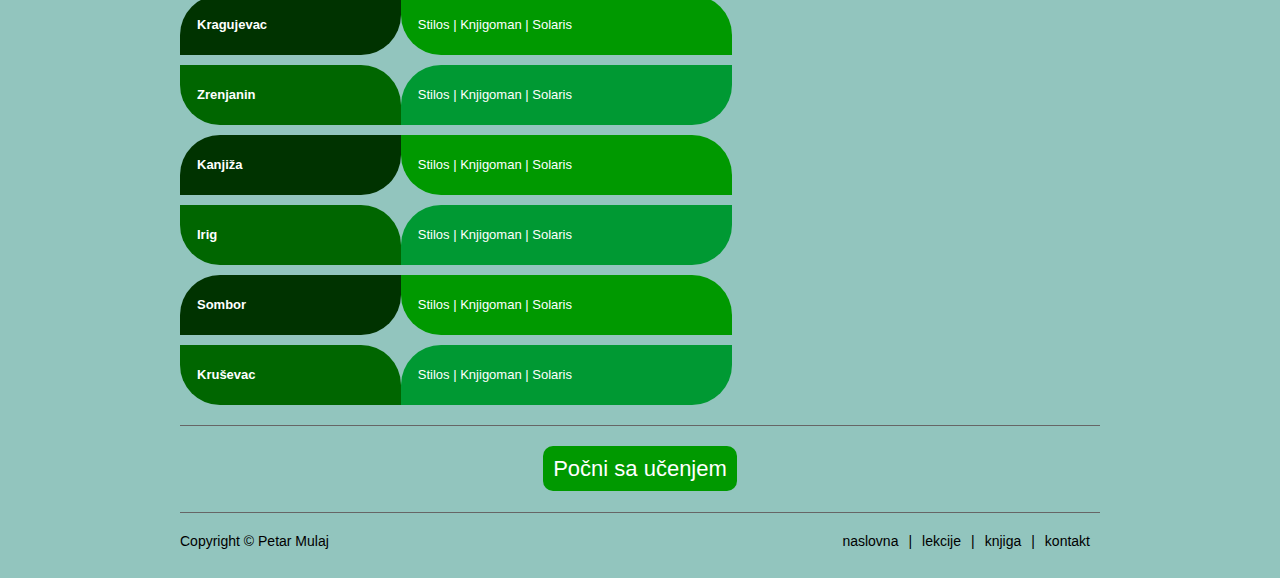
<file: Bradonja/knjiga.html>
<!doctype html>
<html>
<head>
    <meta charset="utf-8">
    <meta name="viewport" content="width=device-width, minimum-scale=1.0, maximum-scale=1.0" />
    <link rel="stylesheet" type="text/css" href="css/stylesheet.css">
    <link rel="stylesheet" type="text/css" href="css/stylesheet_responsive.css">
    <title>HTML AKADEMIJA</title>
    <link rel="shortcut icon" href="img/favicon.png" type="image/png" />
    
    <script src="js/jquery-2.1.1.min.js" type="text/javascript"></script>
    <script src="js/meni.js"></script>
</head>

<body>
    <div id="wrapper">
    	<header>
        	<section>
                <img src="img/logo.png" width="60" height="60" alt="logo">
                <h1>BRADONJA</h1>
                <h2>html akademija</h2>
            </section>
            <nav>
                <ul>
                    <li><a href="index.html">naslovna</a></li>
                    <li><a href="prva_lekcija.html" onMouseOver="mopen('m1')" onMouseOut="mclosetime()">lekcije</a>
                    	<div class="dropdown" id="m1" onMouseOver="mcancelclosetime()" onMouseOut="mclosetime()">
                            <a href="prva_lekcija.html">Lekcija 1</a>
                            <a href="druga_lekcija.html">Lekcija 2</a>
                            <a href="treca_lekcija.html">Lekcija 3</a>
                            <a href="cetvrta_lekcija.html">Lekcija 4</a>
                            <a href="peta_lekcija.html">Lekcija 5</a>
                            <a href="test.html">Završni test</a>
                        </div>
                    </li>
                    <li><a href="knjiga.html">knjiga</a></li>
                    <li><a href="kontakt.html">kontakt</a></li>
                </ul>
            </nav>
            <div id="banner"><img src="img/book.png" alt="knjiga"></div>
		</header>
        <main>
        	<a id="download-lections" href="download/bradonja.pdf" download="newfilename"><section id="download">
                	<h2>Preuzmi sve lekcije ovde.</h2>
                	<strong>Poklon svim posetiocima online html akademije paket lekcija.</strong>
      				<p>Mnogi od Vas ne žele da uče sa kompjuterskog ekrana. Bradonja misli i na Vas! Preuzmi besplatno pdf format svih lekcija!</p>
            </section></a>
            <section id="book-lections">
            	<h1>Poglavlja u knjizi - HTML Basic - Sa Bradonjom je lakše!</h1>
            	<div class="book-lections-about">
                	<img src="img/bradonja.png" width="40" height="80" alt="bradonja">
                	<strong>Poglavlje 1</strong>
      				<p>World wide web, nastanak interneta, adresiranje na internetu, nacionalni i internacionalni domeni, html i osnovni tagovi.</p>
                </div>
                <div class="book-lections-about">
                	<img src="img/bradonja.png" width="40" height="80" alt="bradonja">
                	<strong>Poglavlje 2</strong>
      				<p>Atributi, tagovi za formatiranje teksta, dopunski tagovi, tagovi ins i del, kompjuterski tagovi, skraćenice i citati.</p>
                </div>
                <div class="book-lections-about">
                	<img src="img/bradonja.png" width="40" height="80" alt="bradonja">
                	<strong>Poglavlje 3</strong>
      				<p>Unicode, UTF-8, UTF-16, UTF-32, primeri, specijalni karakteri, meta tagovi.</p>
                </div>
                <div class="book-lections-about">
                	<img src="img/bradonja.png" width="40" height="80" alt="bradonja">
                	<strong>Poglavlje 4</strong>
      				<p>Hiperlinkovi, link na deo stranice, email linkovi, download linkovi, slikovni linkovi.</p>
                </div>
                <div class="book-lections-about">
                	<img src="img/bradonja.png" width="40" height="80" alt="bradonja">
                	<strong>Poglavlje 5</strong>
      				<p>Liste, nabrojive liste, neuređene liste, definicione liste, primeri za svaki tip lista.</p>
                </div>
                <div class="book-lections-about">
                	<img src="img/bradonja.png" width="40" height="80" alt="bradonja">
                	<strong>Poglavlje 6</strong>
      				<p>Slike, slike kao mape linkova, tabele, primeri za sve navedeno, slike primera.</p>
                </div>
                <div class="book-lections-about">
                	<img src="img/bradonja.png" width="40" height="80" alt="bradonja">
                	<strong>Poglavlje 7</strong>
      				<p>Forme, elementi forme, atributi forme, text, password, radio, checkbox, submit, reset, image, file, button, hidden.</p>
                </div>
                <div class="book-lections-about">
                	<img src="img/bradonja.png" width="40" height="80" alt="bradonja">
                	<strong>Poglavlje 8</strong>
      				<p>Frejmovi, frameset, frame, atrbuti frejmova src i name, atribut target i njegove vrednosti, primeri frejmova.</p>
                </div>
                <div style="clear:both"></div>
             </section>
              <section id="buy-book">
              <h1>Kupite knjigu u nekoj od prodavnica:</h1>
            	<div class="book-no">
                	<div class="book-left">
						<strong>Beograd</strong>
                     </div>
                     <div class="book-right">
                     	<p>Stilos |  Knjigoman  |  Solaris</p>
                     </div>
                     <div style="clear:both"></div>
                </div>
                <div class="book-no">
                	<div class="book-left">
						<strong>Novi Sad</strong>
                     </div>
                     <div class="book-right">
                     	<p>Stilos |  Knjigoman  |  Solaris</p>
                     </div>
                     <div style="clear:both"></div>
                </div>
                <div class="book-no">
                	<div class="book-left">
						<strong>Subotica</strong>
                     </div>
                     <div class="book-right">
                     	<p>Stilos |  Knjigoman  |  Solaris</p>
                     </div>
                     <div style="clear:both"></div>
                </div>
                <div class="book-no">
                	<div class="book-left">
						<strong>Niš</strong>
                     </div>
                     <div class="book-right">
                     	<p>Stilos |  Knjigoman  |  Solaris</p>
                     </div>
                     <div style="clear:both"></div>
                </div>
                <div class="book-no">
                	<div class="book-left">
						<strong>Kragujevac</strong>
                     </div>
                     <div class="book-right">
                     	<p>Stilos |  Knjigoman  |  Solaris</p>
                     </div>
                     <div style="clear:both"></div>
                </div>
                <div class="book-no">
                	<div class="book-left">
						<strong>Zrenjanin</strong>
                     </div>
                     <div class="book-right">
                     	<p>Stilos |  Knjigoman  |  Solaris</p>
                     </div>
                     <div style="clear:both"></div>
                </div>
                <div class="book-no">
                	<div class="book-left">
						<strong>Kanjiža</strong>
                     </div>
                     <div class="book-right">
                     	<p>Stilos |  Knjigoman  |  Solaris</p>
                     </div>
                     <div style="clear:both"></div>
                </div>
                <div class="book-no">
                	<div class="book-left">
						<strong>Irig</strong>
                     </div>
                     <div class="book-right">
                     	<p>Stilos |  Knjigoman  |  Solaris</p>
                     </div>
                     <div style="clear:both"></div>
                </div>
                <div class="book-no">
                	<div class="book-left">
						<strong>Sombor</strong>
                     </div>
                     <div class="book-right">
                     	<p>Stilos |  Knjigoman  |  Solaris</p>
                     </div>
                     <div style="clear:both"></div>
                </div>
                <div class="book-no">
                	<div class="book-left">
						<strong>Kruševac</strong>
                     </div>
                     <div class="book-right">
                     	<p>Stilos |  Knjigoman  |  Solaris</p>
                     </div>
                     <div style="clear:both"></div>
                </div>
                <div style="clear:both"></div>
            </section>
             <div id="descriptions">
             	<div id="button"><a href="prva_lekcija.html"><span id="start">Počni sa učenjem</span></a></div>
             </div>
          </main>
		  <footer>
				<p>Copyright &copy; Petar Mulaj</p>
				<nav> <a href="index.html">naslovna</a>|<a href="prva_lekcija.html">lekcije</a>|<a href="knjiga.html">knjiga</a>|<a href="kontakt.html">kontakt</a></nav> 
          </footer>
        
	</div>
</body>

</html>
</file>
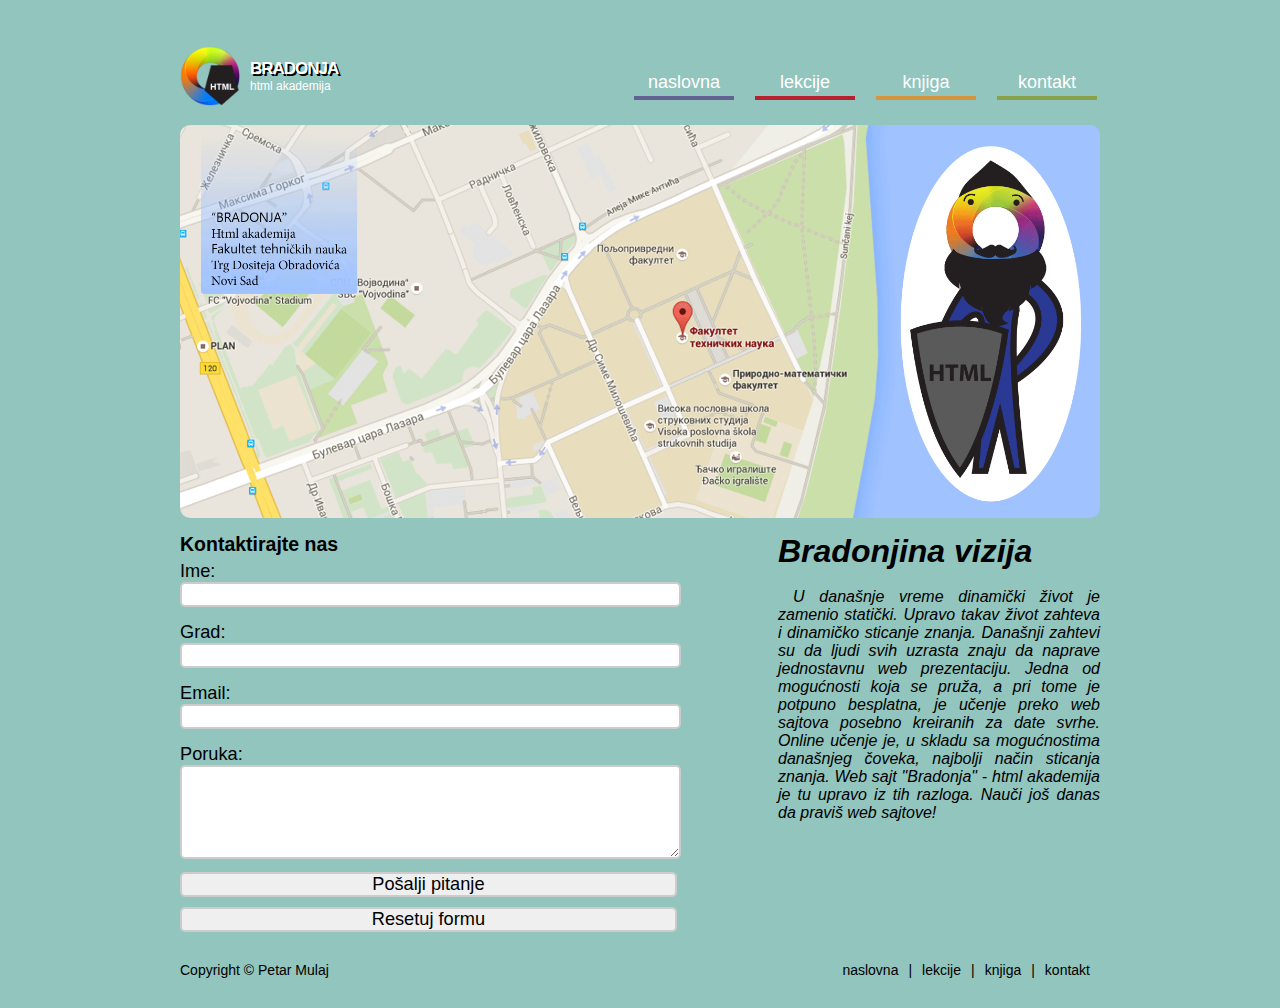
<file: Bradonja/kontakt.html>
<!doctype html>
<html>
<head>
    <meta charset="utf-8">
    <meta name="viewport" content="width=device-width, minimum-scale=1.0, maximum-scale=1.0" />
    <link rel="stylesheet" type="text/css" href="css/stylesheet.css">
    <link rel="stylesheet" type="text/css" href="css/stylesheet_responsive.css">
    <title>HTML AKADEMIJA</title>
    <link rel="shortcut icon" href="img/favicon.png" type="image/png" />
    
    <script src="js/jquery-2.1.1.min.js" type="text/javascript"></script>
    <script src="js/meni.js"></script>
</head>

<body>
    <div id="wrapper">
    	<header>
        	<section>
                <img src="img/logo.png" width="60" height="60" alt="logo">
                <h1>BRADONJA</h1>
                <h2>html akademija</h2>
            </section>
            <nav>
                <ul>
                    <li><a href="index.html">naslovna</a></li>
                    <li><a href="prva_lekcija.html" onMouseOver="mopen('m1')" onMouseOut="mclosetime()">lekcije</a>
                    	<div class="dropdown" id="m1" onMouseOver="mcancelclosetime()" onMouseOut="mclosetime()">
                            <a href="prva_lekcija.html">Lekcija 1</a>
                            <a href="druga_lekcija.html">Lekcija 2</a>
                            <a href="treca_lekcija.html">Lekcija 3</a>
                            <a href="cetvrta_lekcija.html">Lekcija 4</a>
                            <a href="peta_lekcija.html">Lekcija 5</a>
                            <a href="test.html">Završni test</a>
                        </div>
                    </li>
                    <li><a href="knjiga.html">knjiga</a></li>
                    <li><a href="kontakt.html">kontakt</a></li>
                </ul>
            </nav>
            <div id="banner"><img src="img/mapa.png" alt="karta bradonja"></div>
		</header>
        <main>
            <section id="lections">
            <h2>Kontaktirajte nas</h2>
                <form method="post" action="">
                    <label for="Name">Ime:</label>
                    <input type="text" name="Name" id="Name" />
                    
                    <label for="City">Grad:</label>
                    <input type="text" name="City" id="City" />
        
                    <label for="Email">Email:</label>
                    <input type="text" name="Email" id="Email" />
                    
                    <label for="Message">Poruka:</label><br />
                    <textarea name="Message" rows="20" cols="20" id="Message"></textarea>
    
                    <input type="submit" name="submit" value="Pošalji pitanje" class="submit-button" />
                    <input type="reset" value="Resetuj formu" />
                </form>
             </section>
             <aside>
             	<h1>Bradonjina vizija</h1><br/>
    				<p>U današnje vreme dinamički život je zamenio statički. Upravo takav život zahteva i dinamičko sticanje znanja. Današnji zahtevi su da ljudi svih uzrasta znaju da naprave jednostavnu web prezentaciju. Jedna od mogućnosti koja se pruža, a pri tome je potpuno besplatna, je učenje preko web sajtova posebno kreiranih za date svrhe. Online učenje je, u skladu sa mogućnostima današnjeg čoveka, najbolji način sticanja znanja. Web sajt "Bradonja" - html akademija je tu upravo iz tih razloga. Nauči još danas da praviš web sajtove!</p>
             </aside>
             <div style="clear:both"></div>
          </main>
		  <footer>
				<p>Copyright &copy; Petar Mulaj</p>
				<nav> <a href="index.html">naslovna</a>|<a href="prva_lekcija.html">lekcije</a>|<a href="knjiga.html">knjiga</a>|<a href="kontakt.html">kontakt</a></nav> 
          </footer>
        
	</div>
</body>

</html>
</file>
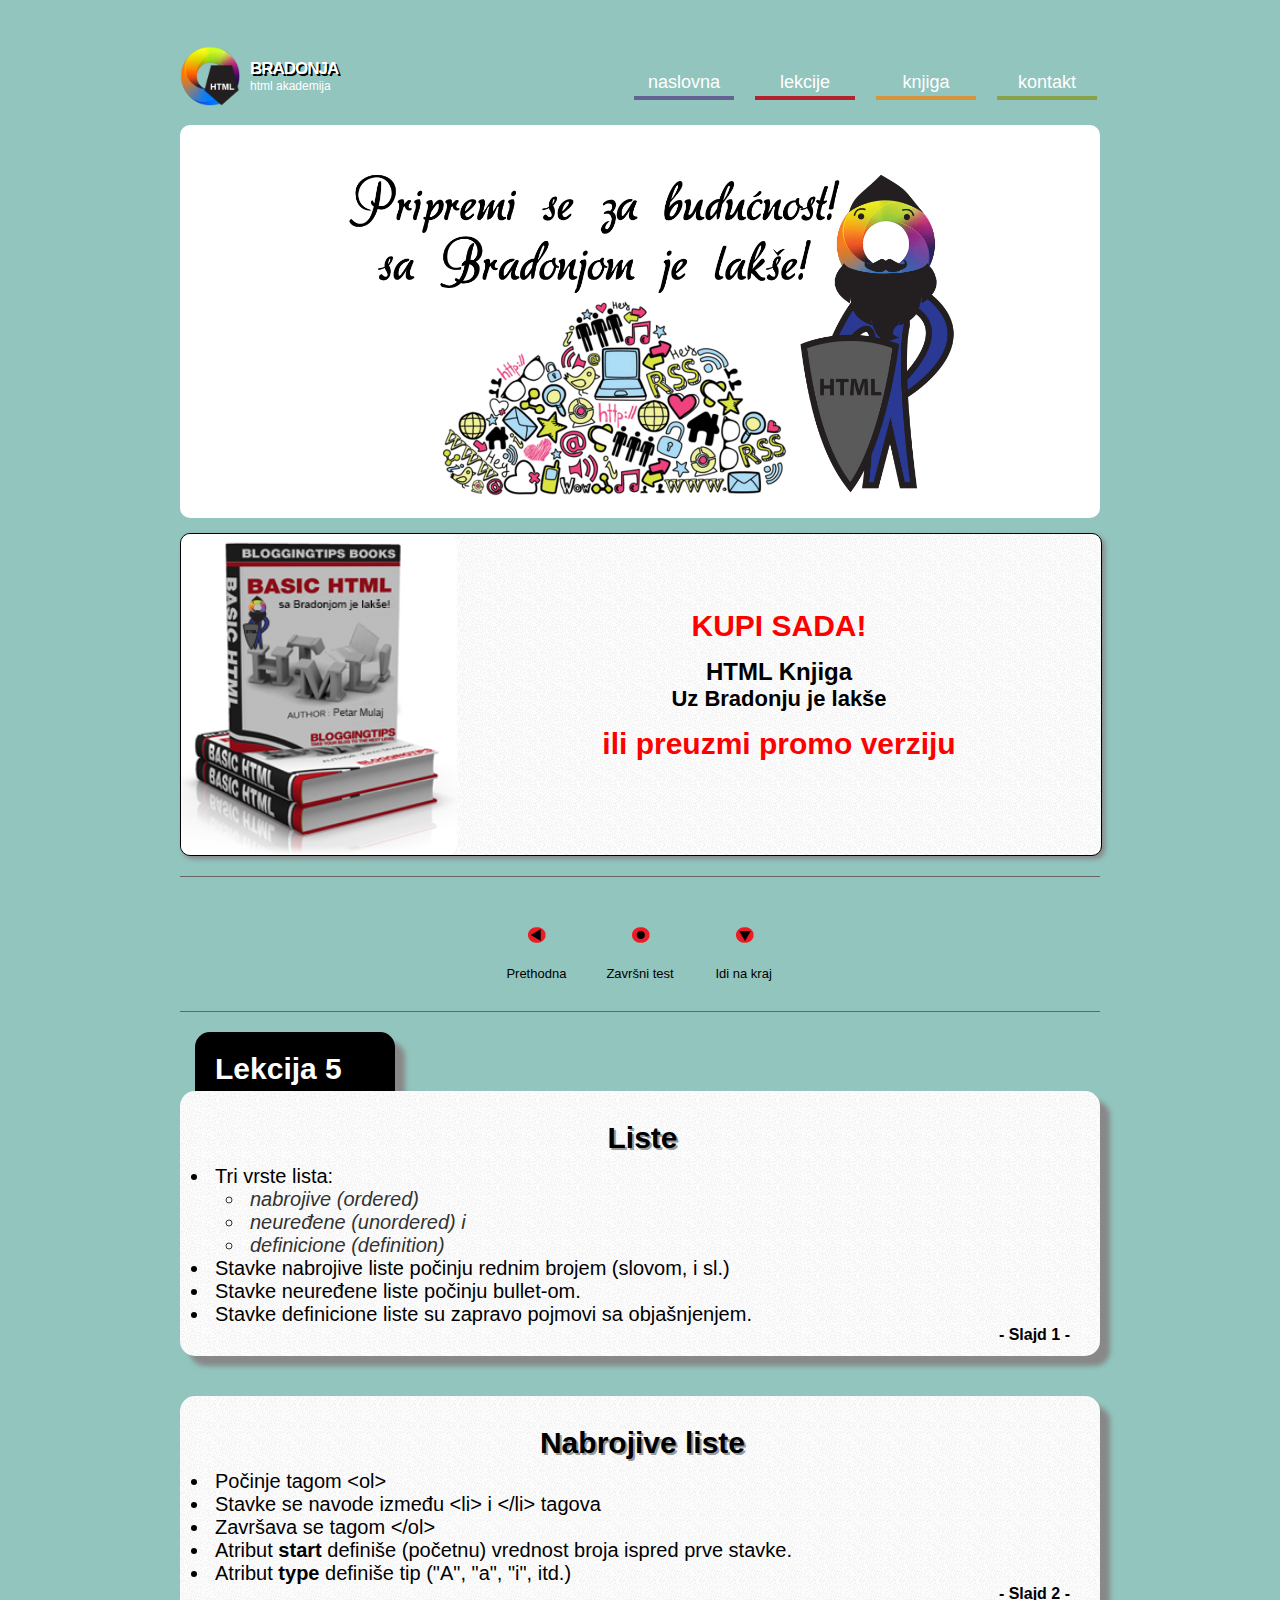
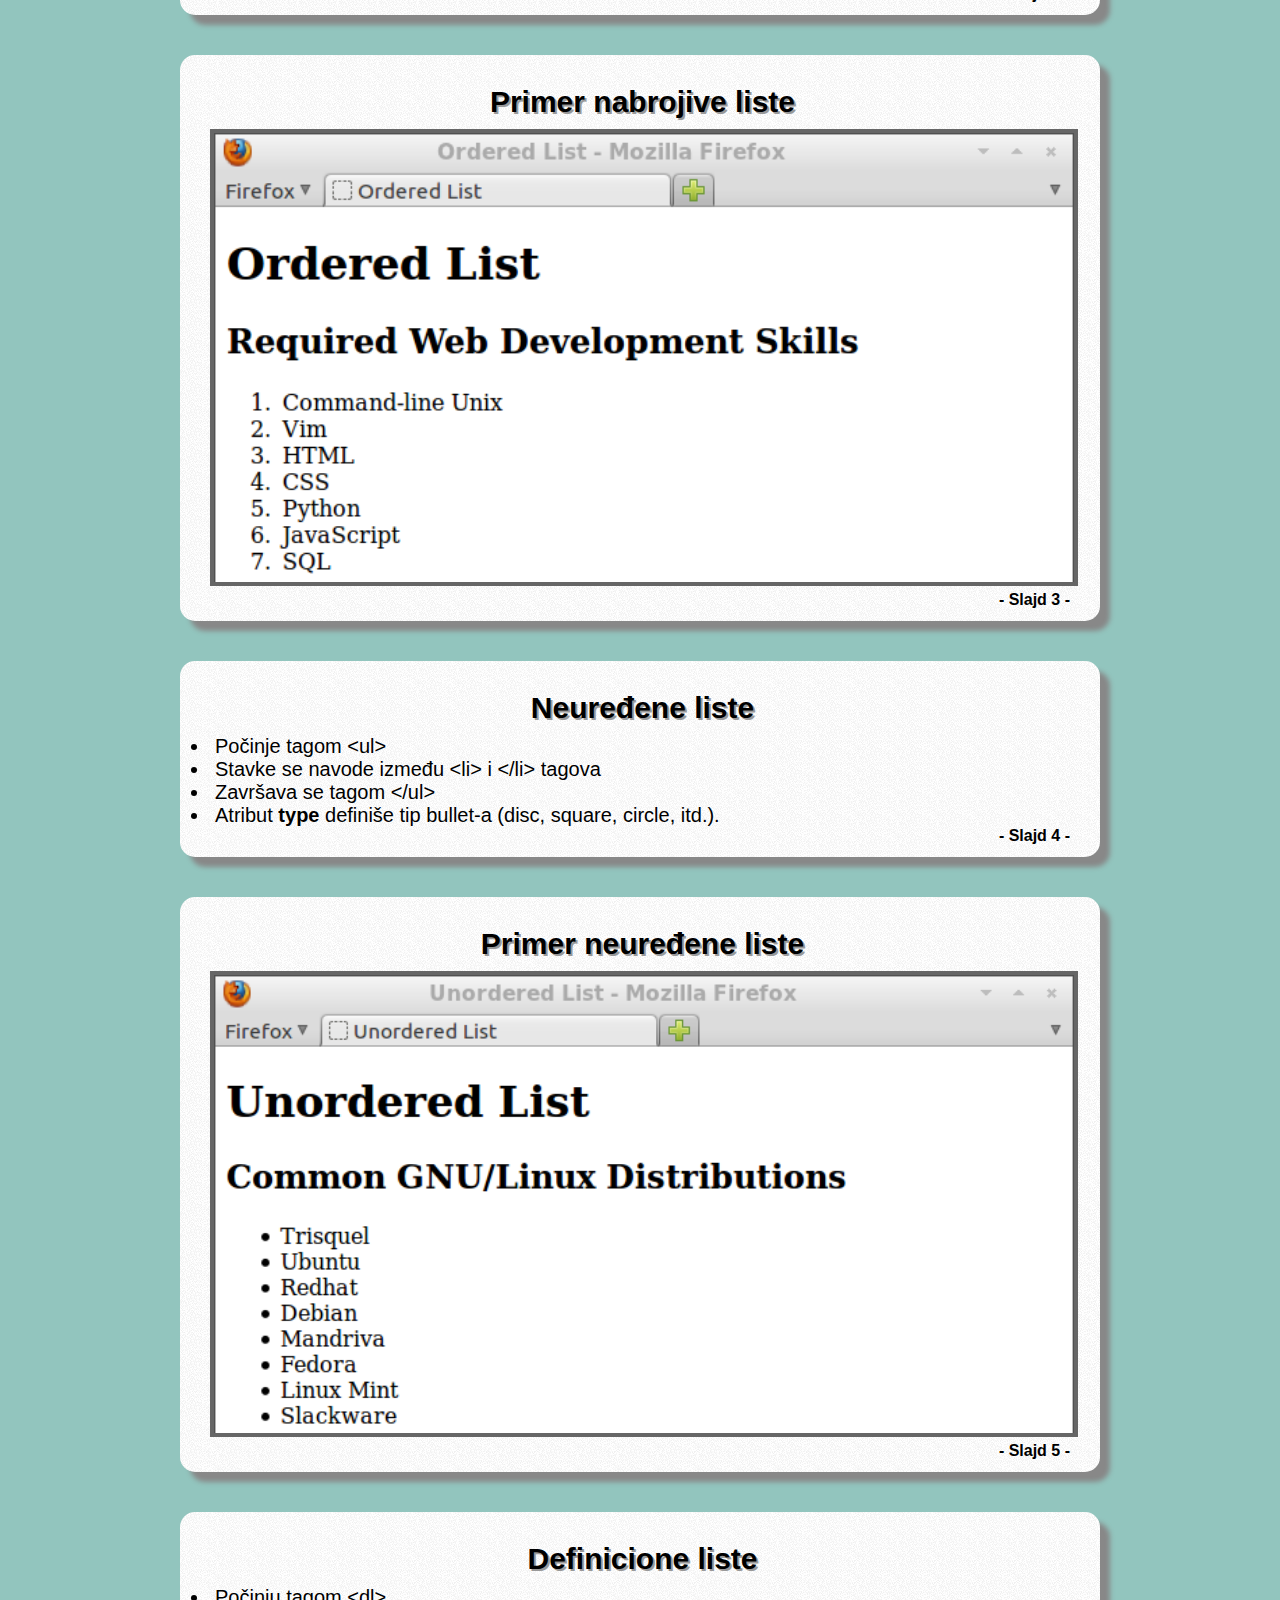
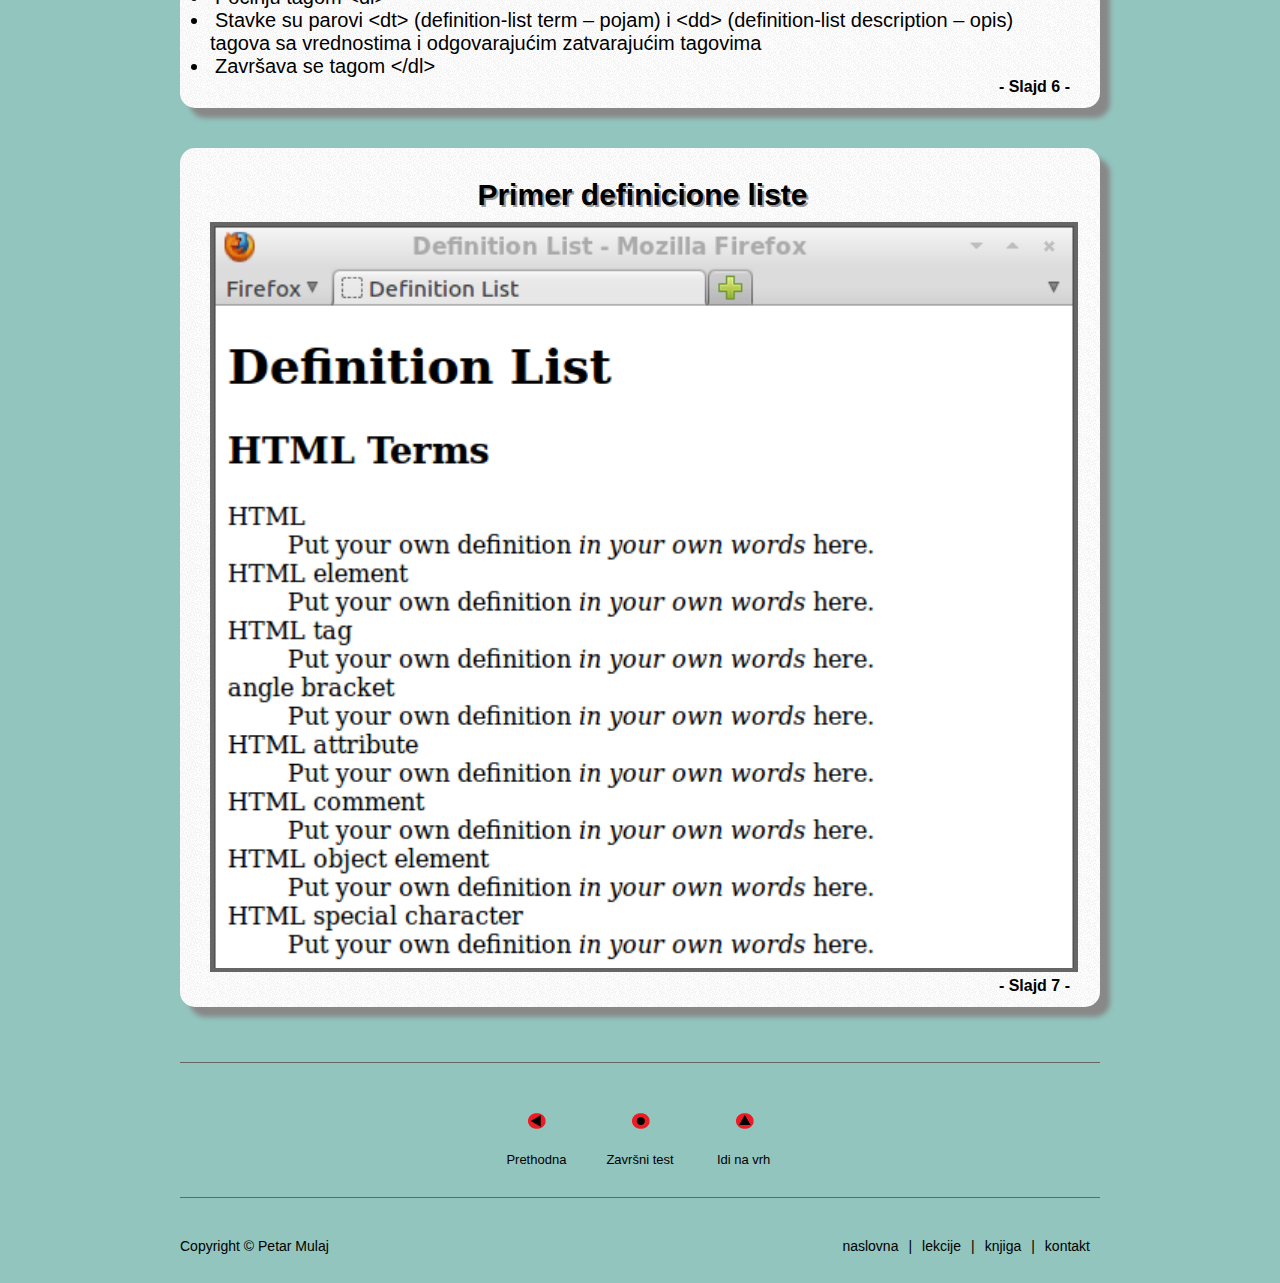
<file: Bradonja/peta_lekcija.html>
<!doctype html>
<html>
<head>
    <meta charset="utf-8">
    <meta name="viewport" content="width=device-width, minimum-scale=1.0, maximum-scale=1.0" />
    <link rel="stylesheet" type="text/css" href="css/stylesheet.css">
    <link rel="stylesheet" type="text/css" href="css/stylesheet_responsive.css">
    <title>HTML AKADEMIJA</title>
    <link rel="shortcut icon" href="img/favicon.png" type="image/png" />
    
    <script src="js/jquery-2.1.1.min.js" type="text/javascript"></script>
    <script src="js/meni.js"></script>
</head>

<body>
    <div id="wrapper">
    	<header>
        	<section>
                <img src="img/logo.png" width="60" height="60" alt="logo">
                <h1>BRADONJA</h1>
                <h2>html akademija</h2>
            </section>
            <nav>
                <ul>
                    <li><a href="index.html">naslovna</a></li>
                    <li><a href="prva_lekcija.html" onMouseOver="mopen('m1')" onMouseOut="mclosetime()">lekcije</a>
                    	<div class="dropdown" id="m1" onMouseOver="mcancelclosetime()" onMouseOut="mclosetime()">
                            <a href="prva_lekcija.html">Lekcija 1</a>
                            <a href="druga_lekcija.html">Lekcija 2</a>
                            <a href="treca_lekcija.html">Lekcija 3</a>
                            <a href="cetvrta_lekcija.html">Lekcija 4</a>
                            <a href="peta_lekcija.html">Lekcija 5</a>
                            <a href="test.html">Završni test</a>
                        </div>
                    </li>
                    <li><a href="knjiga.html">knjiga</a></li>
                    <li><a href="kontakt.html">kontakt</a></li>
                </ul>
            </nav>
            <div id="banner"><img src="img/vizija-slika.png" alt="knjiga"></div>
		</header>
        <main>
        <div id="reklama_knjiga">
        	<img src="img/basic-html-stack-3.png" alt="html knjiga" title="HTML Knjiga"><br/>
            <h3><a href="knjiga.html">KUPI SADA!</a></h3><br/>
            <h4>HTML Knjiga</h4>
            <h5>Uz Bradonju je lakše</h5><br/>
            <h5><a href="download/bradonja.pdf" download="newfilename">ili preuzmi promo verziju</a></h5>
            <div style="clear:both"></div>
        </div>
        	<a id="go_to_top"></a>
            
            <div class="descriptions2">
              <div class="button2">
                <ul>
                	<li><a href="cetvrta_lekcija.html" class="left_button">Prethodna</a></li>
                    <li><a href="test.html" class="test_button">Završni test</a></li>
                    <li><a href="#go_to_bottom" class="bottom_button">Idi na kraj</a></li>
                 </ul>
              </div>
            </div>
            
        	<h2>Lekcija 5</h2>
            <div class="slide">
                <h3>Liste</h3>
                <ul class="main_ul">
                    <li>Tri vrste lista:</li>
                            <li class="second">nabrojive (ordered)</li>
                            <li class="second">neuređene (unordered) i </li>
                            <li class="second">definicione (definition)</li>
                    <li>Stavke nabrojive liste počinju rednim brojem (slovom, i sl.)</li>
                    <li>Stavke neuređene liste počinju bullet-om.</li>
                    <li>Stavke definicione liste su zapravo pojmovi sa objašnjenjem.</li>  
                </ul>
                <span class="pagination_slide"><b>- Slajd 1 -</b></span>
            </div>
            
            <div class="slide">
                <h3>Nabrojive liste</h3>
                <ul class="main_ul">
                    <li>Počinje tagom &lt;ol&gt;</li>
                    <li>Stavke se navode između &lt;li&gt; i &lt;/li&gt; tagova</li>
                    <li>Završava se tagom &lt;/ol&gt;</li>
                    <li>Atribut <b>start</b> definiše (početnu) vrednost broja ispred prve stavke.</li>
                    <li>Atribut <b>type</b> definiše tip ("A", "a", "i", itd.)</li>  
                </ul>
                <span class="pagination_slide"><b>- Slajd 2 -</b></span>
            </div>
            
            <div class="slide">
                	<h3>Primer nabrojive liste</h3>
                    <img src="img/primer5.png" alt="primer" title="primer"/>
                    <span class="pagination_slide"><b>- Slajd 3 -</b></span>
            </div>
            
            <div class="slide">
                <h3>Neuređene liste</h3>
                <ul class="main_ul">
                    <li>Počinje tagom &lt;ul&gt;</li>
                    <li>Stavke se navode između &lt;li&gt; i &lt;/li&gt; tagova</li>
                    <li>Završava se tagom &lt;/ul&gt;</li>
                    <li>Atribut <b>type</b> definiše tip bullet-a (disc, square, circle, itd.).</li>  
                </ul>
                <span class="pagination_slide"><b>- Slajd 4 -</b></span>
            </div>
            
            <div class="slide">
                	<h3>Primer neuređene liste</h3>
                    <img src="img/primer6.png" alt="primer" title="primer"/>
                    <span class="pagination_slide"><b>- Slajd 5 -</b></span>
            </div>
            
            <div class="slide">
                <h3>Definicione liste</h3>
                <ul class="main_ul">
                    <li>Počinju tagom &lt;dl&gt;</li>
                    <li>Stavke su parovi &lt;dt&gt; (definition-list term – pojam) i &lt;dd&gt; (definition-list description – opis) tagova sa vrednostima i odgovarajućim zatvarajućim tagovima</li>
                    <li>Završava se tagom &lt;/dl&gt;</li>  
                </ul>
                <span class="pagination_slide"><b>- Slajd 6 -</b></span>
            </div> 
            
            <div class="slide">
                	<h3>Primer definicione liste</h3>
                    <img src="img/primer7.png" alt="primer" title="primer"/>
                    <span class="pagination_slide"><b>- Slajd 7 -</b></span>
            </div> 
          
			<div class="descriptions2">
              <div class="button2">
                <ul>
                	<li><a href="cetvrta_lekcija.html" class="left_button">Prethodna</a></li>
                    <li><a href="test.html" class="test_button">Završni test</a></li>
                    <li><a href="#go_to_top" class="top_button">Idi na vrh</a></li>
                 </ul>
              </div>
            </div>
             <div style="clear:both"></div>
          </main>
		  <footer>
				<p><a id="go_to_bottom">Copyright</a> &copy; Petar Mulaj</p>
				<nav> <a href="index.html">naslovna</a>|<a href="prva_lekcija.html">lekcije</a>|<a href="knjiga.html">knjiga</a>|<a href="kontakt.html">kontakt</a></nav>
          </footer>
        
	</div>
</body>

</html>
</file>
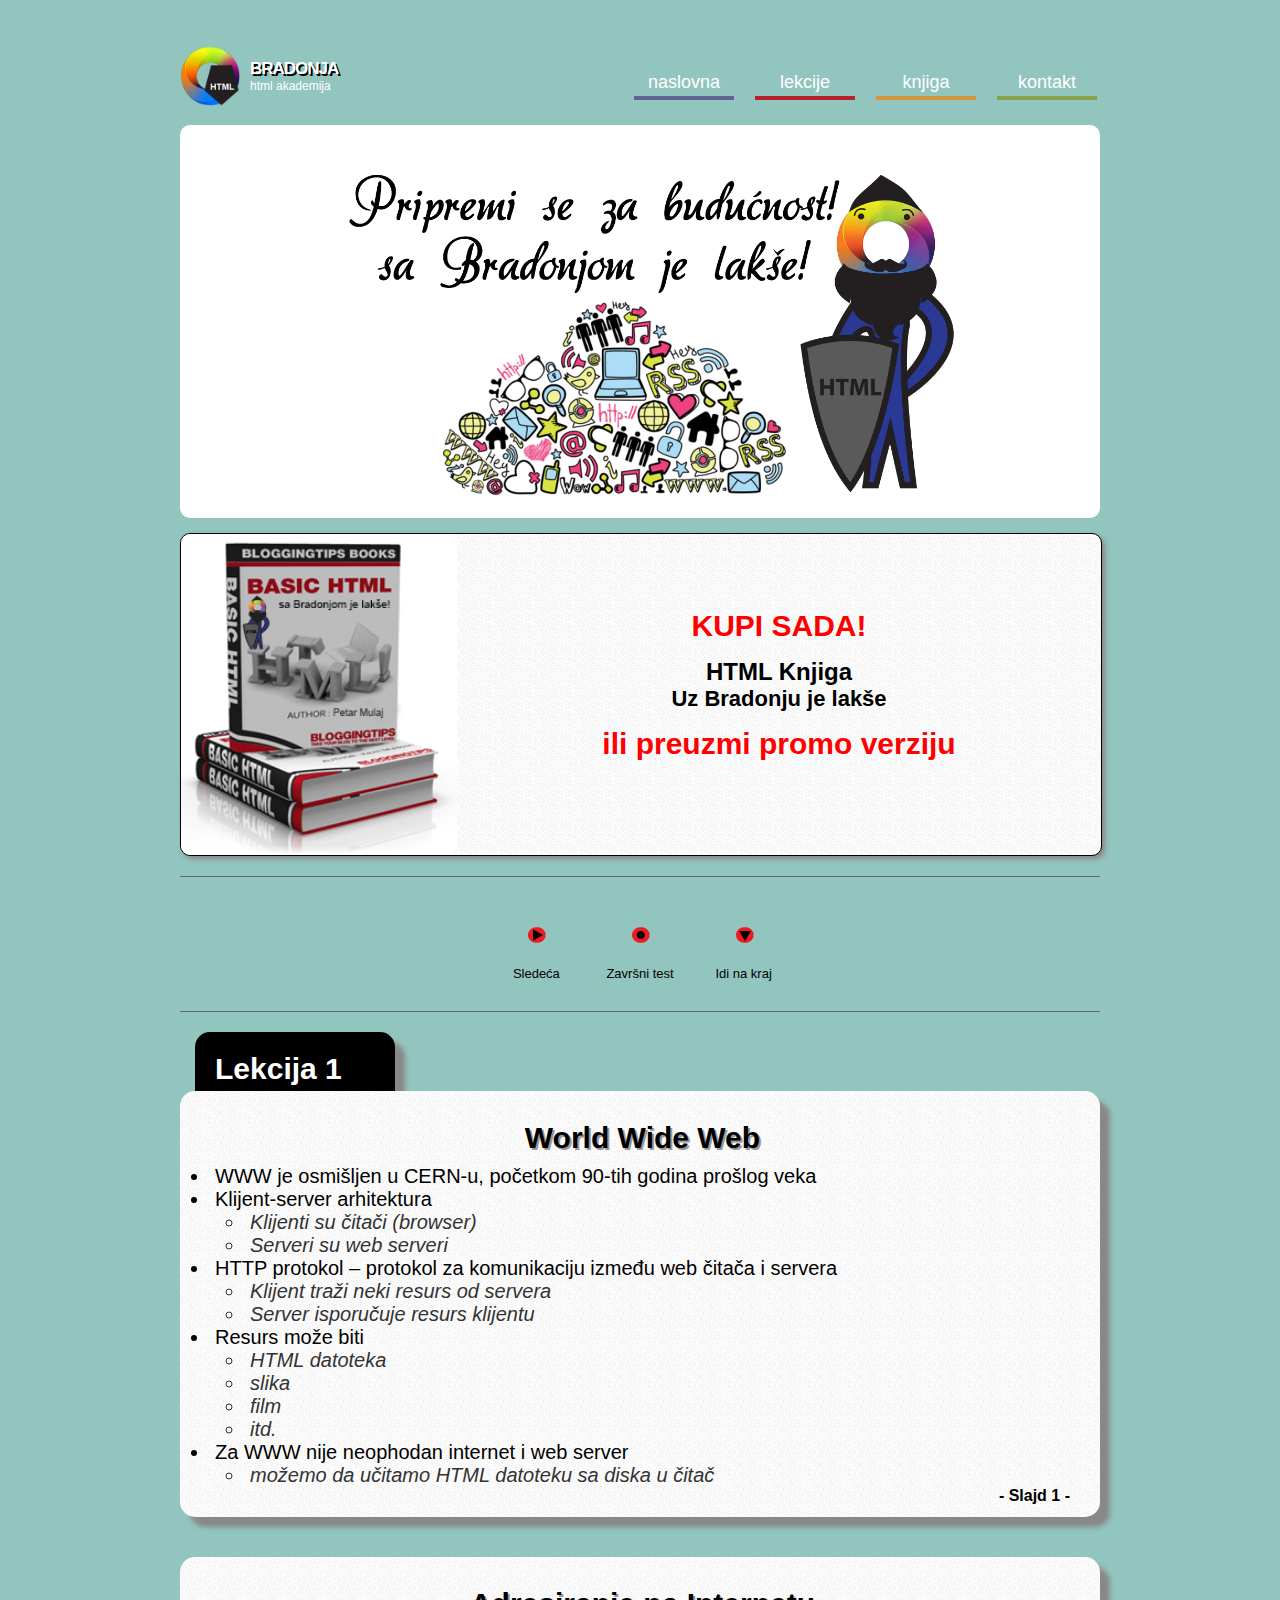
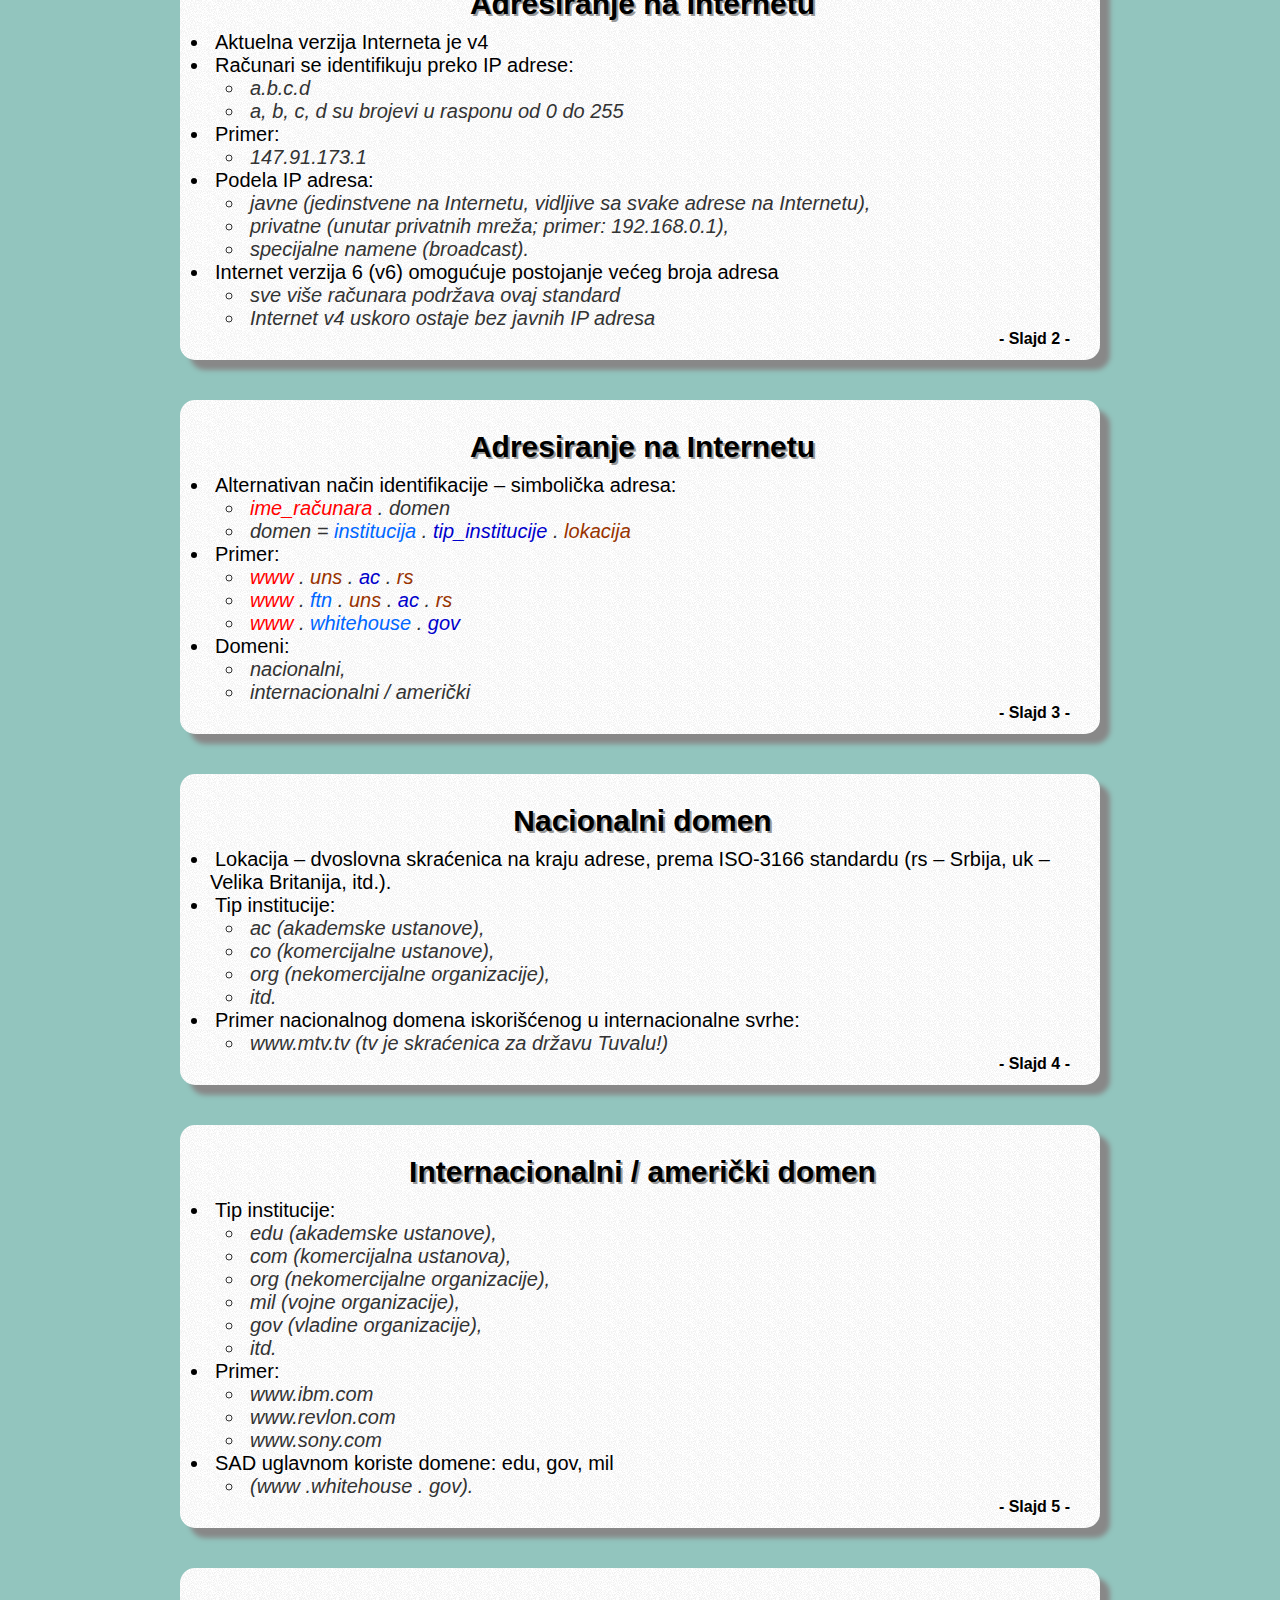
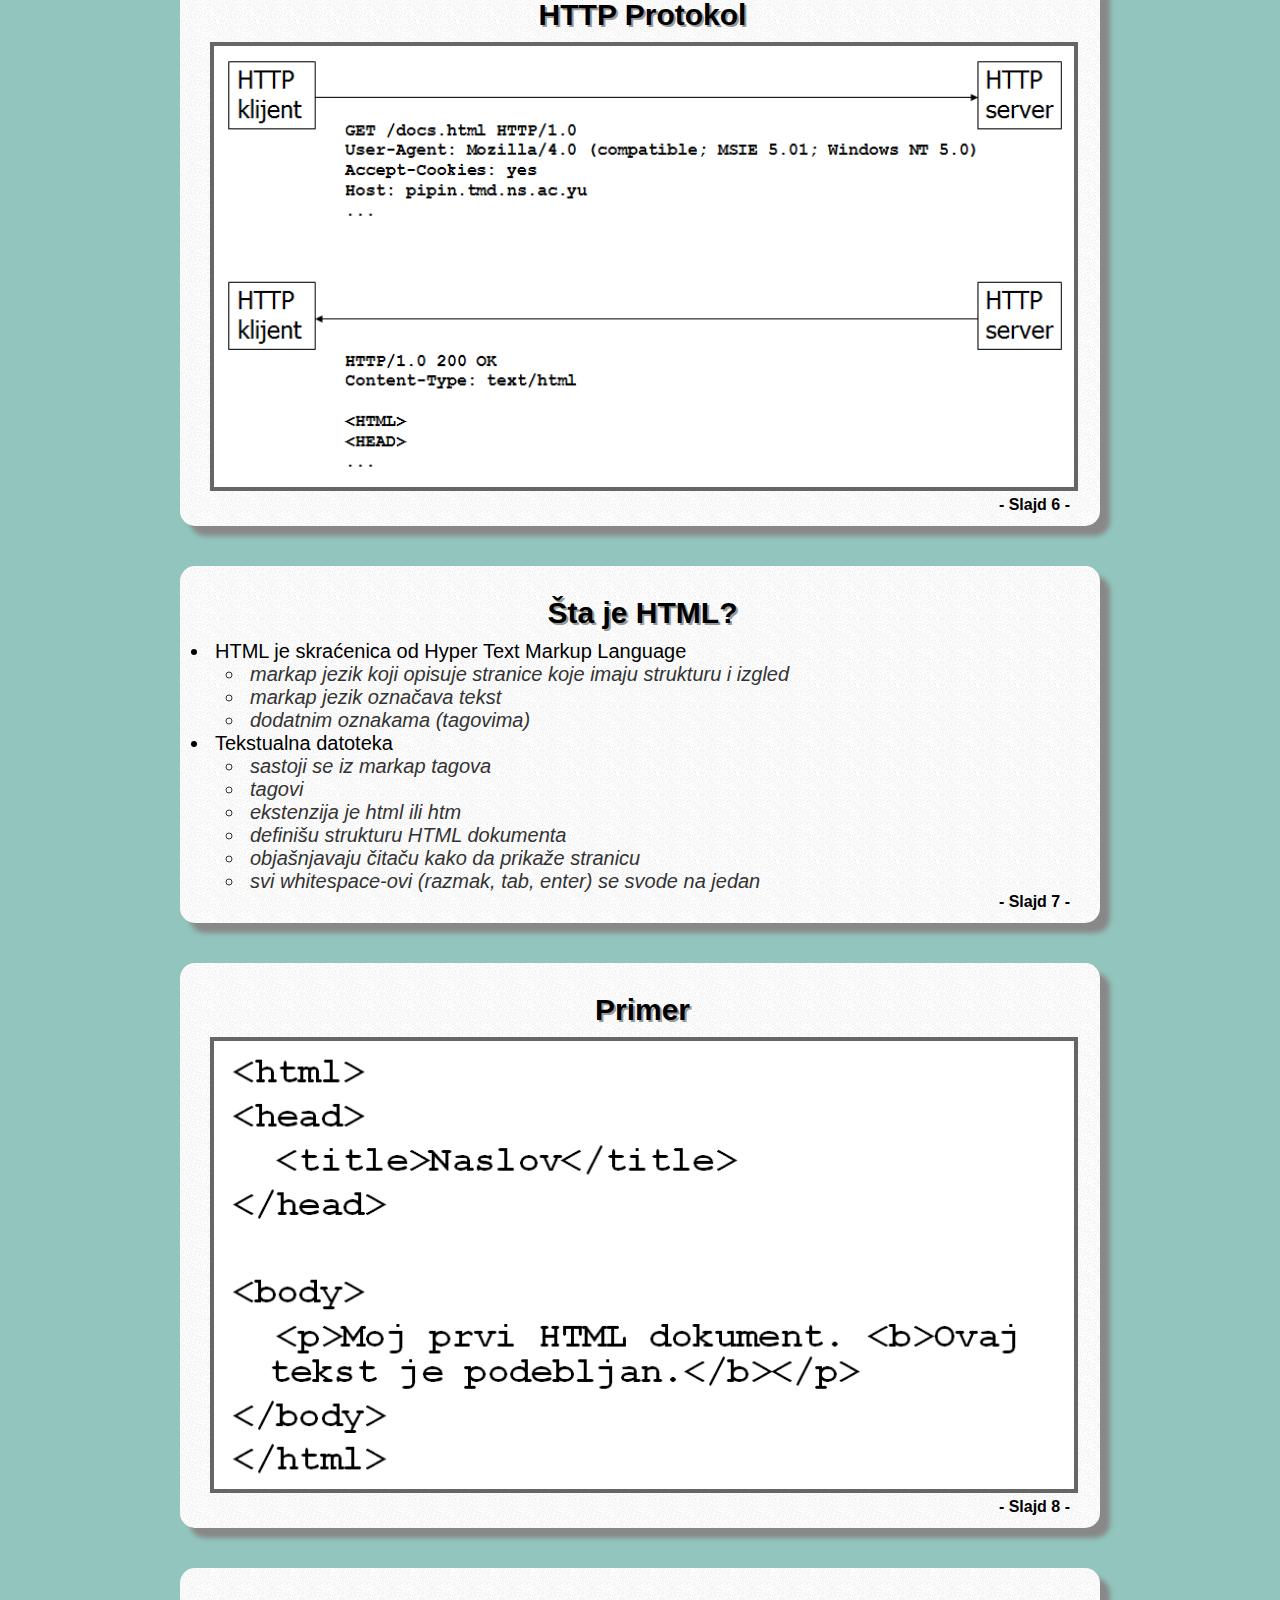
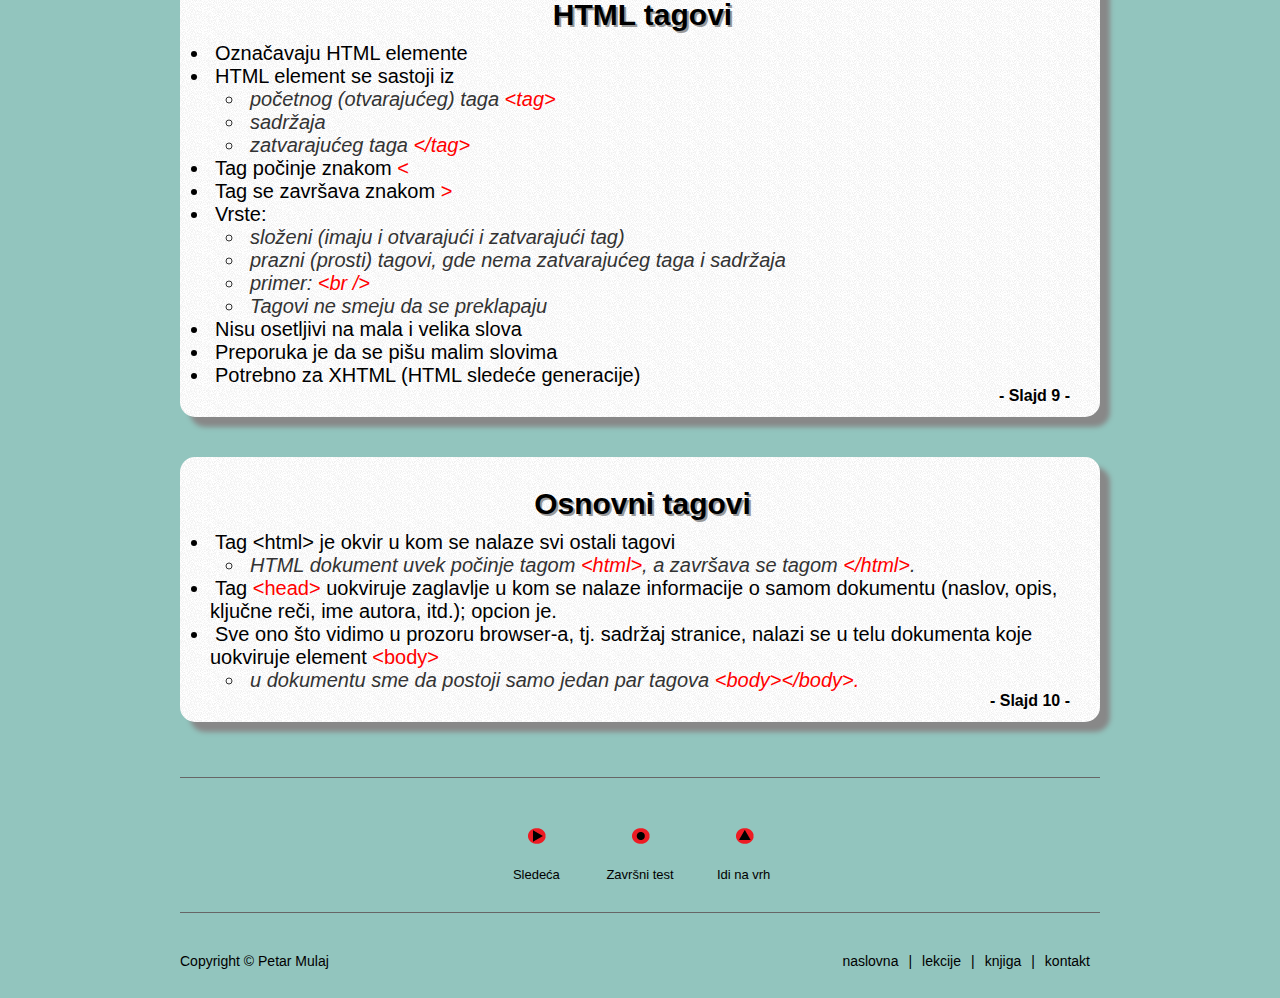
<file: Bradonja/prva_lekcija.html>
<!doctype html>
<html>
<head>
    <meta charset="utf-8">
    <meta name="viewport" content="width=device-width, minimum-scale=1.0, maximum-scale=1.0" />
    <link rel="stylesheet" type="text/css" href="css/stylesheet.css">
    <link rel="stylesheet" type="text/css" href="css/stylesheet_responsive.css">
    <title>HTML AKADEMIJA</title>
    <link rel="shortcut icon" href="img/favicon.png" type="image/png" />
    
    <script src="js/jquery-2.1.1.min.js" type="text/javascript"></script>
    <script src="js/meni.js"></script>
</head>

<body>
    <div id="wrapper">
    	<header>
        	<section>
                <img src="img/logo.png" width="60" height="60" alt="logo">
                <h1>BRADONJA</h1>
                <h2>html akademija</h2>
            </section>
            <nav>
                <ul>
                    <li><a href="index.html">naslovna</a></li>
                    <li><a href="prva_lekcija.html" onMouseOver="mopen('m1')" onMouseOut="mclosetime()">lekcije</a>
                    	<div class="dropdown" id="m1" onMouseOver="mcancelclosetime()" onMouseOut="mclosetime()">
                            <a href="prva_lekcija.html">Lekcija 1</a>
                            <a href="druga_lekcija.html">Lekcija 2</a>
                            <a href="treca_lekcija.html">Lekcija 3</a>
                            <a href="cetvrta_lekcija.html">Lekcija 4</a>
                            <a href="peta_lekcija.html">Lekcija 5</a>
                            <a href="test.html">Završni test</a>
                        </div>
                    </li>
                    <li><a href="knjiga.html">knjiga</a></li>
                    <li><a href="kontakt.html">kontakt</a></li>
                </ul>
            </nav>
            <div id="banner"><img src="img/vizija-slika.png" alt="knjiga"></div>
		</header>
        <main>
        <div id="reklama_knjiga">
        	<img src="img/basic-html-stack-3.png" alt="html knjiga" title="HTML Knjiga"><br/>
            <h3><a href="knjiga.html">KUPI SADA!</a></h3><br/>
            <h4>HTML Knjiga</h4>
            <h5>Uz Bradonju je lakše</h5><br/>
            <h5><a href="download/bradonja.pdf" download="newfilename">ili preuzmi promo verziju</a></h5>
            <div style="clear:both"></div>
        </div>
        	<a id="go_to_top"></a>
            
            <div class="descriptions2">
              <div class="button2">
                <ul>
                    <li><a href="druga_lekcija.html" class="right_button">Sledeća</a></li>
                    <li><a href="test.html" class="test_button">Završni test</a></li>
                    <li><a href="#go_to_bottom" class="bottom_button">Idi na kraj</a></li>
                 </ul>
              </div>
            </div>
            
        	<h2>Lekcija 1</h2>
            <div class="slide">
                <h3>World Wide Web</h3>
                    <ul class="main_ul">
                        <li>WWW je osmišljen u CERN-u, početkom 90-tih godina prošlog veka</li>
                        <li>Klijent-server arhitektura</li>
                                <li class="second">Klijenti su čitači (browser)</li>
                                <li class="second">Serveri su web serveri</li>
                        <li>HTTP protokol – protokol za komunikaciju između web čitača i servera</li>
                                <li class="second">Klijent traži neki resurs od servera</li>
                                <li class="second">Server isporučuje resurs klijentu</li>
                        <li>Resurs može biti</li>
                                <li class="second">HTML datoteka</li>
                                <li class="second">slika</li>
                                <li class="second">film</li>
                                <li class="second">itd.</li>
                        <li>Za WWW nije neophodan internet i web server</li>
                                <li class="second">možemo da učitamo HTML datoteku sa diska u čitač</li>
                    </ul>
                    <span class="pagination_slide"><b>- Slajd 1 -</b></span>
				</div>
                
                <div class="slide">
                	<h3>Adresiranje na Internetu</h3>
                    <ul class="main_ul">
                    	<li>Aktuelna verzija Interneta je v4</li>
                        <li>Računari se identifikuju preko IP adrese:</li>
                                <li class="second">a.b.c.d</li>
                                <li class="second">a, b, c, d su brojevi u rasponu od 0 do 255</li>
                        <li>Primer:</li>
                        		<li class="second">147.91.173.1</li>
                        <li>Podela IP adresa:</li>
                                <li class="second">javne (jedinstvene na Internetu, vidljive sa svake adrese na Internetu),</li>
                                <li class="second">privatne (unutar privatnih mreža; primer: 192.168.0.1),</li>
                                <li class="second">specijalne namene (broadcast).</li>
                        <li>Internet verzija 6 (v6) omogućuje postojanje većeg broja adresa</li>
                                <li class="second">sve više računara podržava ovaj standard</li>
                                <li class="second">Internet v4 uskoro ostaje bez javnih IP adresa</li>
                    </ul>
                    <span class="pagination_slide"><b>- Slajd 2 -</b></span>
                </div>
                
                <div class="slide">
                	<h3>Adresiranje na Internetu</h3>
                    <ul class="main_ul">
                    	<li>Alternativan način identifikacije – simbolička adresa:</li>
                                <li class="second"><span class="red_text">ime_računara </span>. domen</li>
                                <li class="second">domen = <span class="light_blue">institucija </span>.<span class="hard_blue"> tip_institucije </span>.<span class="braon"> lokacija</span></li>
                        <li>Primer:</li>
                        		<li class="second"><span class="red_text">www </span>.<span class="braon"> uns </span>.<span class="hard_blue"> ac </span>.<span class="braon"> rs</span></li>
                                <li class="second"><span class="red_text">www </span>.<span class="light_blue"> ftn </span>.<span class="braon"> uns </span>.<span class="hard_blue"> ac </span>.<span class="braon"> rs</span></li>
                                <li class="second"><span class="red_text">www </span>.<span class="light_blue"> whitehouse </span>.<span class="hard_blue"> gov</span></li>
                        <li>Domeni:</li>
                                <li class="second">nacionalni,</li>
                                <li class="second">internacionalni / američki</li>
                    </ul>
                    <span class="pagination_slide"><b>- Slajd 3 -</b></span>
                </div>
                
                <div class="slide">
                	<h3>Nacionalni domen</h3>
                    <ul class="main_ul">
                    	<li>Lokacija – dvoslovna skraćenica na kraju adrese, prema ISO-3166 standardu (rs – Srbija, uk – Velika Britanija, itd.).</li>
                        <li>Tip institucije:</li>
                                <li class="second">ac (akademske ustanove),</li>
                                <li class="second">co (komercijalne ustanove),</li>
                                <li class="second">org (nekomercijalne organizacije),</li>
                                <li class="second">itd.</li>
                        <li>Primer nacionalnog domena iskorišćenog u internacionalne svrhe:</li>
                        		<li class="second">www.mtv.tv (tv je skraćenica za državu Tuvalu!)</li>
                    </ul>
                    <span class="pagination_slide"><b>- Slajd 4 -</b></span>
                </div>
                
                <div class="slide">
                	<h3>Internacionalni / američki domen</h3>
                    <ul class="main_ul">
                    	<li>Tip institucije:</li>
                                <li class="second">edu (akademske ustanove),</li>
                                <li class="second">com (komercijalna ustanova),</li>
                                <li class="second">org (nekomercijalne organizacije),</li>
                                <li class="second">mil (vojne organizacije),</li>
                                <li class="second">gov (vladine organizacije),</li>
                                <li class="second">itd.</li>
                        <li>Primer:</li>
                        		<li class="second">www.ibm.com</li>
                                <li class="second">www.revlon.com</li>
                                <li class="second">www.sony.com</li>
                        <li>SAD uglavnom koriste domene: edu, gov, mil </li>
                            	<li class="second">(www  .whitehouse . gov).</li>
                    </ul>
                    <span class="pagination_slide"><b>- Slajd 5 -</b></span>
                </div>
                
                <div class="slide">
                	<h3>HTTP Protokol</h3>
                    <img src="img/http_protokol.png" alt="HTTP Protokol" title="HTTP Protokol"/>
                    <span class="pagination_slide"><b>- Slajd 6 -</b></span>
                </div>
                
                <div class="slide">
                	<h3>Šta je HTML?</h3>
                    <ul class="main_ul">
                    	<li>HTML je skraćenica od Hyper Text Markup Language</li>
                                <li class="second">markap jezik koji opisuje stranice koje imaju strukturu i izgled</li>
                                <li class="second">markap jezik označava tekst</li>
                                <li class="second">dodatnim oznakama (tagovima)</li>
                        <li>Tekstualna datoteka</li>
                        		<li class="second">sastoji se iz markap tagova</li>
                                <li class="second">tagovi</li>
                                <li class="second">ekstenzija je html ili htm</li>
                                <li class="second">definišu strukturu HTML dokumenta</li>
                                <li class="second">objašnjavaju čitaču kako da prikaže stranicu</li>
                                <li class="second">svi whitespace-ovi (razmak, tab, enter) se svode na jedan</li>
                    </ul>
                    <span class="pagination_slide"><b>- Slajd 7 -</b></span>
                </div>
                
                <div class="slide">
                	<h3>Primer</h3>
                    <img src="img/primer1.png" alt="html" title="html kod"/>
                    <span class="pagination_slide"><b>- Slajd 8 -</b></span>
                </div>
                
                <div class="slide">
                	<h3>HTML tagovi</h3>
                    <ul class="main_ul">
                    	<li>Označavaju HTML elemente</li>
                        <li>HTML element se sastoji iz</li>
                                <li class="second">početnog (otvarajućeg) taga <span class="red_text">&lt;tag&gt;</span></li> 
                                <li class="second">sadržaja</li>
                                <li class="second">zatvarajućeg taga <span class="red_text">&lt;/tag&gt;</span></li>
                        <li>Tag počinje znakom <span class="red_text">&lt;</span></li>
                        <li>Tag se završava znakom <span class="red_text">&gt;</span></li>
                        <li>Vrste:</li>
                            	<li class="second">složeni (imaju i otvarajući i zatvarajući tag)</li>
                                <li class="second">prazni (prosti) tagovi, gde nema zatvarajućeg taga i sadržaja</li>
                                <li class="second">primer: <span class="red_text">&lt;br /&gt;</span></li>
                                <li class="second">Tagovi ne smeju da se preklapaju</li>
                         <li>Nisu osetljivi na mala i velika slova</li>
                         <li>Preporuka je da se pišu malim slovima</li>
                         <li>Potrebno za XHTML (HTML sledeće generacije)</li>
                    </ul>
                    <span class="pagination_slide"><b>- Slajd 9 -</b></span>
                </div>
                
                <div class="slide">
                	<h3>Osnovni tagovi</h3>
                    <ul class="main_ul">
                    	<li>Tag &lt;html&gt; je okvir u kom se nalaze svi ostali tagovi</li>
                                <li class="second">HTML dokument uvek počinje tagom <span class="red_text">&lt;html&gt;</span>, a završava se tagom <span class="red_text">&lt;/html&gt;</span>.</li> 
                        <li>Tag <span class="red_text">&lt;head&gt;</span> uokviruje zaglavlje u kom se nalaze informacije o samom dokumentu (naslov, opis, ključne reči, ime autora, itd.); opcion je.</li>
                        <li>Sve ono što vidimo u prozoru browser-a, tj. sadržaj stranice, nalazi se u telu dokumenta koje uokviruje element <span class="red_text">&lt;body&gt;</span></li>
                            	<li class="second">u dokumentu sme da postoji samo jedan par tagova <span class="red_text">&lt;body&gt;&lt;/body&gt;.</span></li>
                    </ul>
                    <span class="pagination_slide"><b>- Slajd 10 -</b></span>
                </div>

		<div class="descriptions2">
       	  <div class="button2">
          	<ul>
          		<li><a href="druga_lekcija.html" class="right_button">Sledeća</a></li>
          		<li><a href="test.html" class="test_button">Završni test</a></li>
                <li><a href="#go_to_top" class="top_button">Idi na vrh</a></li>
             </ul>
          </div>
        </div>
             <div style="clear:both"></div>
          </main>
		  <footer>
				<p><a id="go_to_bottom">Copyright</a> &copy; Petar Mulaj</p>
				<nav> <a href="index.html">naslovna</a>|<a href="prva_lekcija.html">lekcije</a>|<a href="knjiga.html">knjiga</a>|<a href="kontakt.html">kontakt</a></nav>
          </footer>
        
	</div>
</body>

</html>
</file>
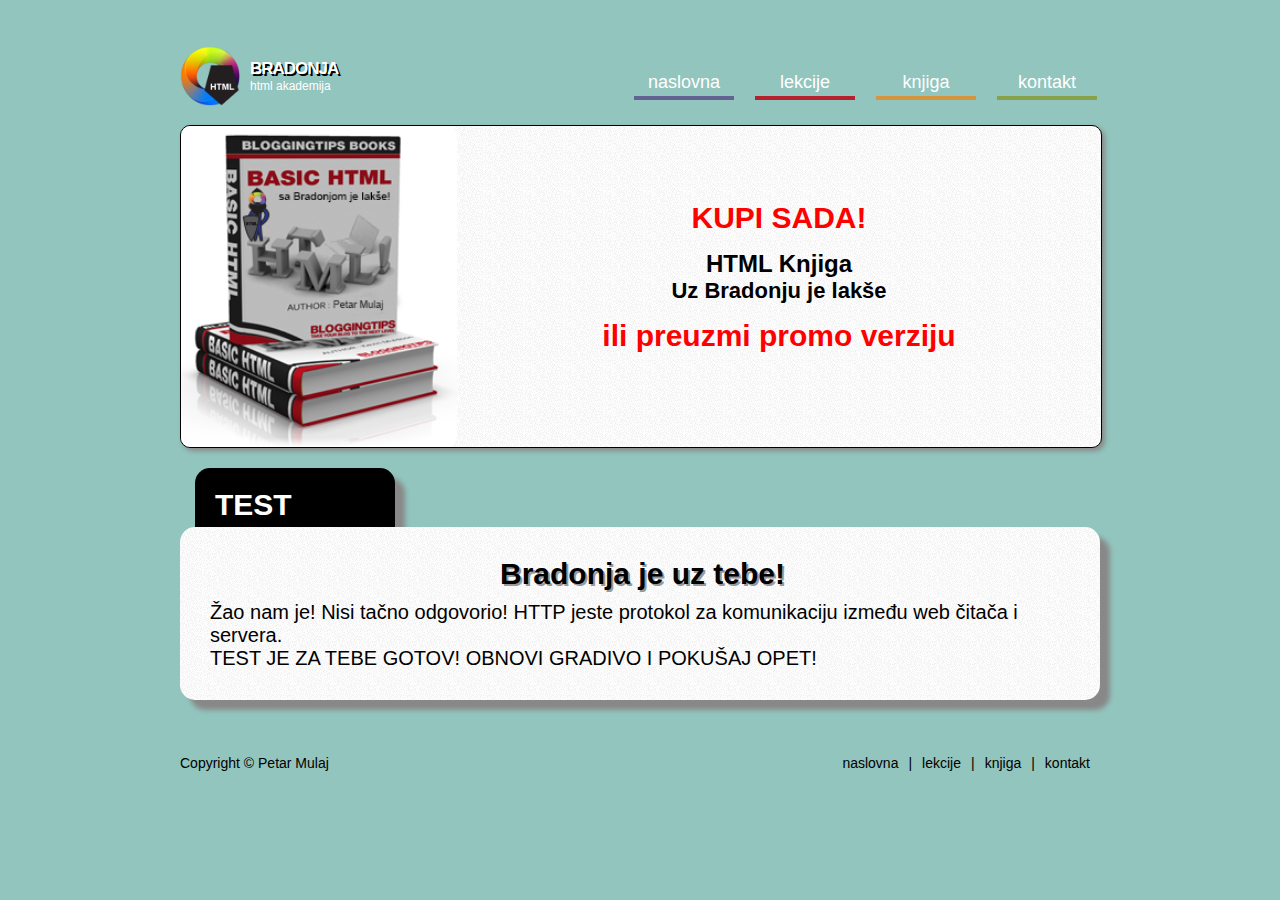
<file: Bradonja/test.html>
<!doctype html>
<html>
<head>
    <meta charset="utf-8">
    <meta name="viewport" content="width=device-width, minimum-scale=1.0, maximum-scale=1.0" />
    <link rel="stylesheet" type="text/css" href="css/stylesheet.css">
    <link rel="stylesheet" type="text/css" href="css/stylesheet_responsive.css">
    <title>HTML AKADEMIJA</title>
    <link rel="shortcut icon" href="img/favicon.png" type="image/png" />
    
    <script src="js/jquery-2.1.1.min.js" type="text/javascript"></script>
    <script src="js/meni.js"></script>
</head>

<body>
    <div id="wrapper">
    	<header>
        	<section>
                <img src="img/logo.png" width="60" height="60" alt="logo">
                <h1>BRADONJA</h1>
                <h2>html akademija</h2>
            </section>
            <nav>
                <ul>
                    <li><a href="index.html">naslovna</a></li>
                    <li><a href="prva_lekcija.html" onMouseOver="mopen('m1')" onMouseOut="mclosetime()">lekcije</a>
                    	<div class="dropdown" id="m1" onMouseOver="mcancelclosetime()" onMouseOut="mclosetime()">
                            <a href="prva_lekcija.html">Lekcija 1</a>
                            <a href="druga_lekcija.html">Lekcija 2</a>
                            <a href="treca_lekcija.html">Lekcija 3</a>
                            <a href="cetvrta_lekcija.html">Lekcija 4</a>
                            <a href="peta_lekcija.html">Lekcija 5</a>
                            <a href="test.html">Završni test</a>
                        </div>
                    </li>
                    <li><a href="knjiga.html">knjiga</a></li>
                    <li><a href="kontakt.html">kontakt</a></li>
                </ul>
            </nav>
		</header>
        <main>
        <div id="reklama_knjiga">
        	<img src="img/basic-html-stack-3.png" alt="html knjiga" title="HTML Knjiga"><br/>
            <h3><a href="knjiga.html">KUPI SADA!</a></h3><br/>
            <h4>HTML Knjiga</h4>
            <h5>Uz Bradonju je lakše</h5><br/>
            <h5><a href="download/bradonja.pdf" download="newfilename">ili preuzmi promo verziju</a></h5>
            <div style="clear:both"></div>
        </div>
        	<h2>TEST</h2>
            <div class="slide">
                <h3>Bradonja je uz tebe!</h3>
                <script src="js/test.js"></script>
			</div>

		
          </main>
		  <footer>
				<p>Copyright &copy; Petar Mulaj</p>
				<nav> <a href="index.html">naslovna</a>|<a href="prva_lekcija.html">lekcije</a>|<a href="knjiga.html">knjiga</a>|<a href="kontakt.html">kontakt</a></nav>
          </footer>
        
	</div>
</body>

</html>
</file>
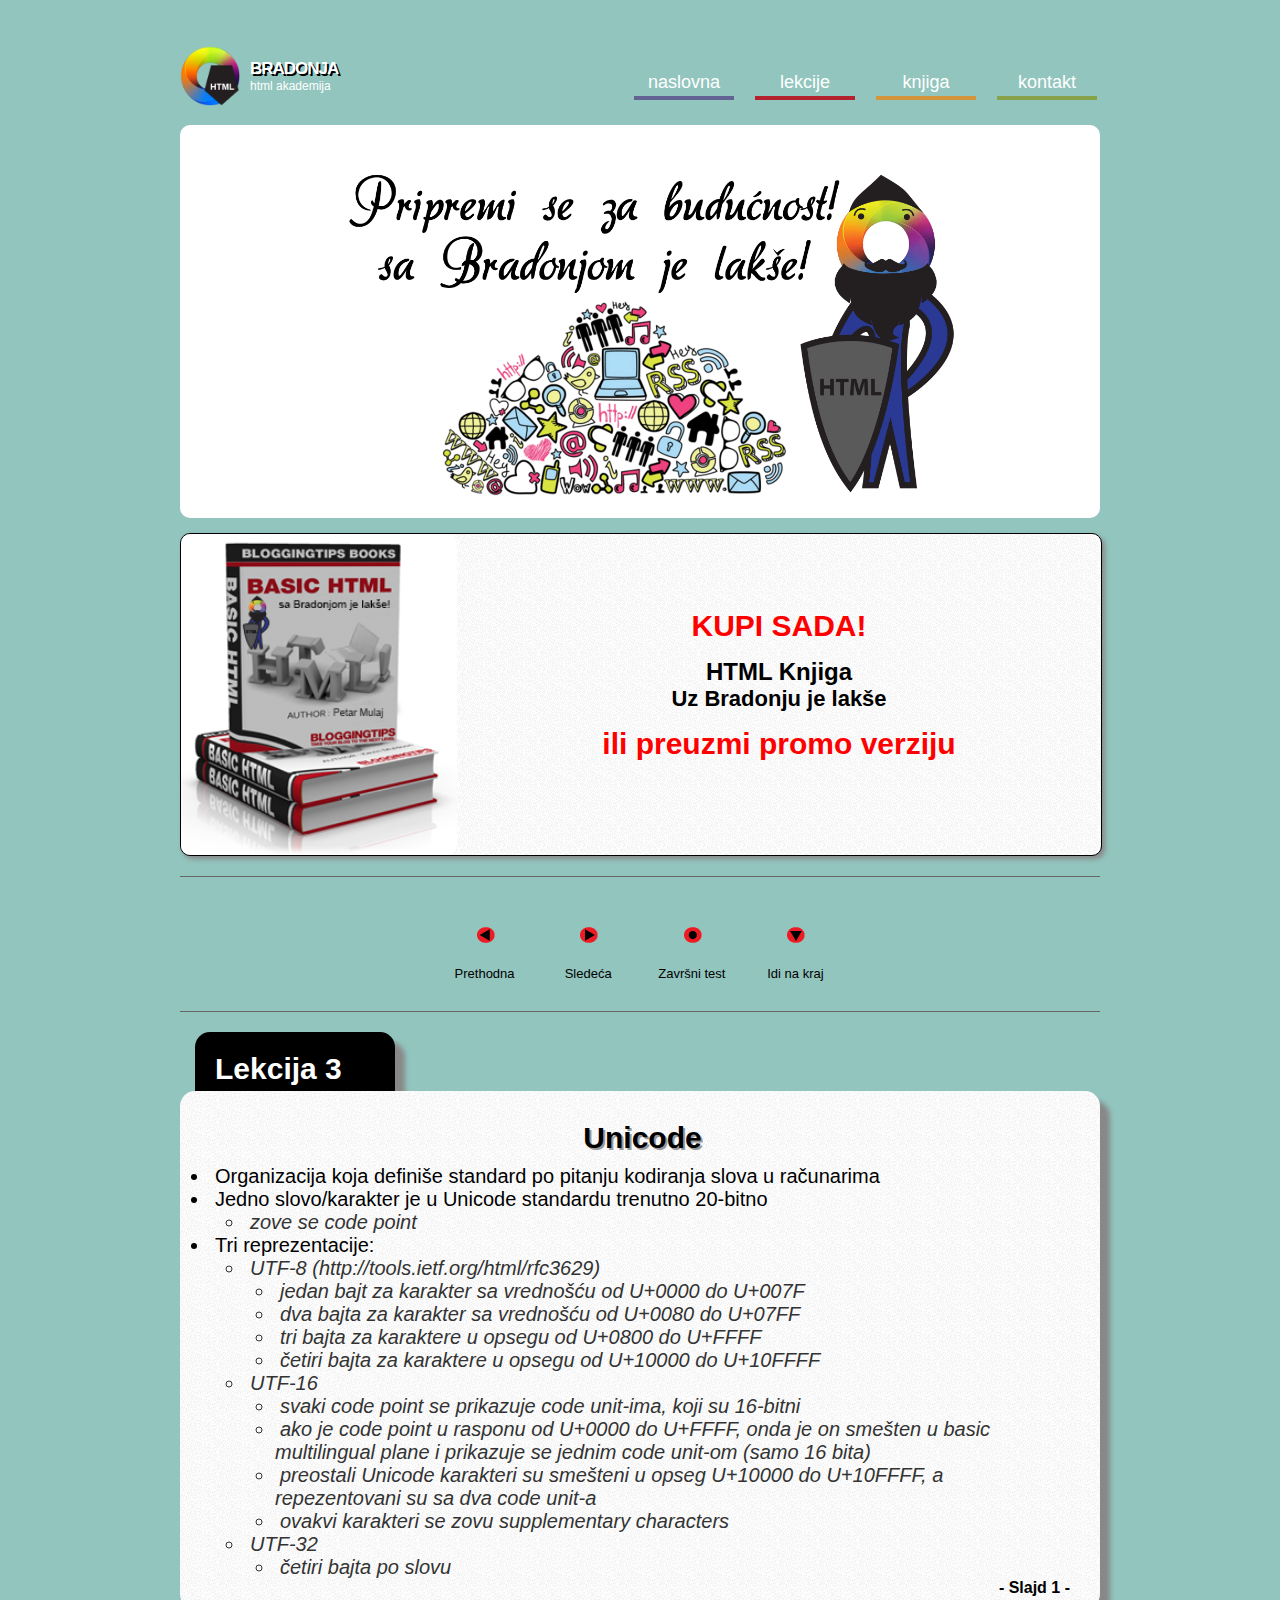
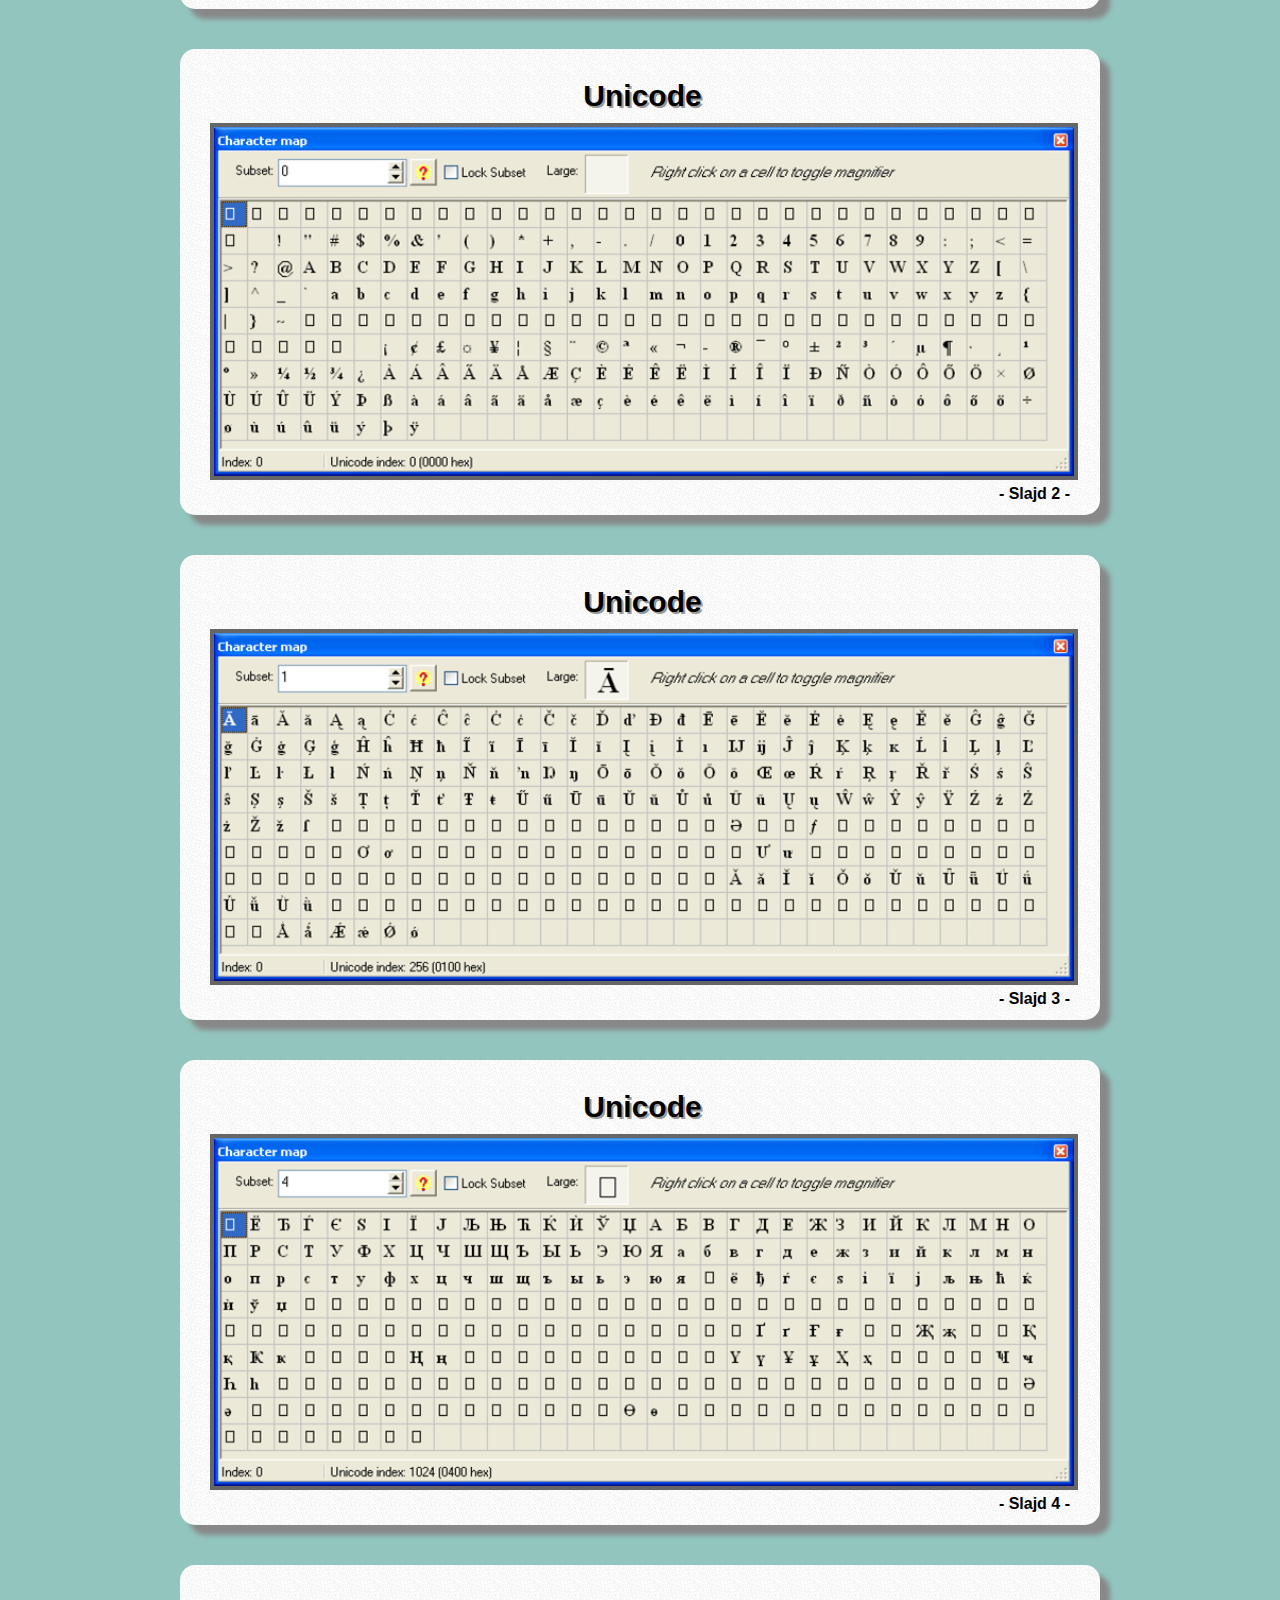
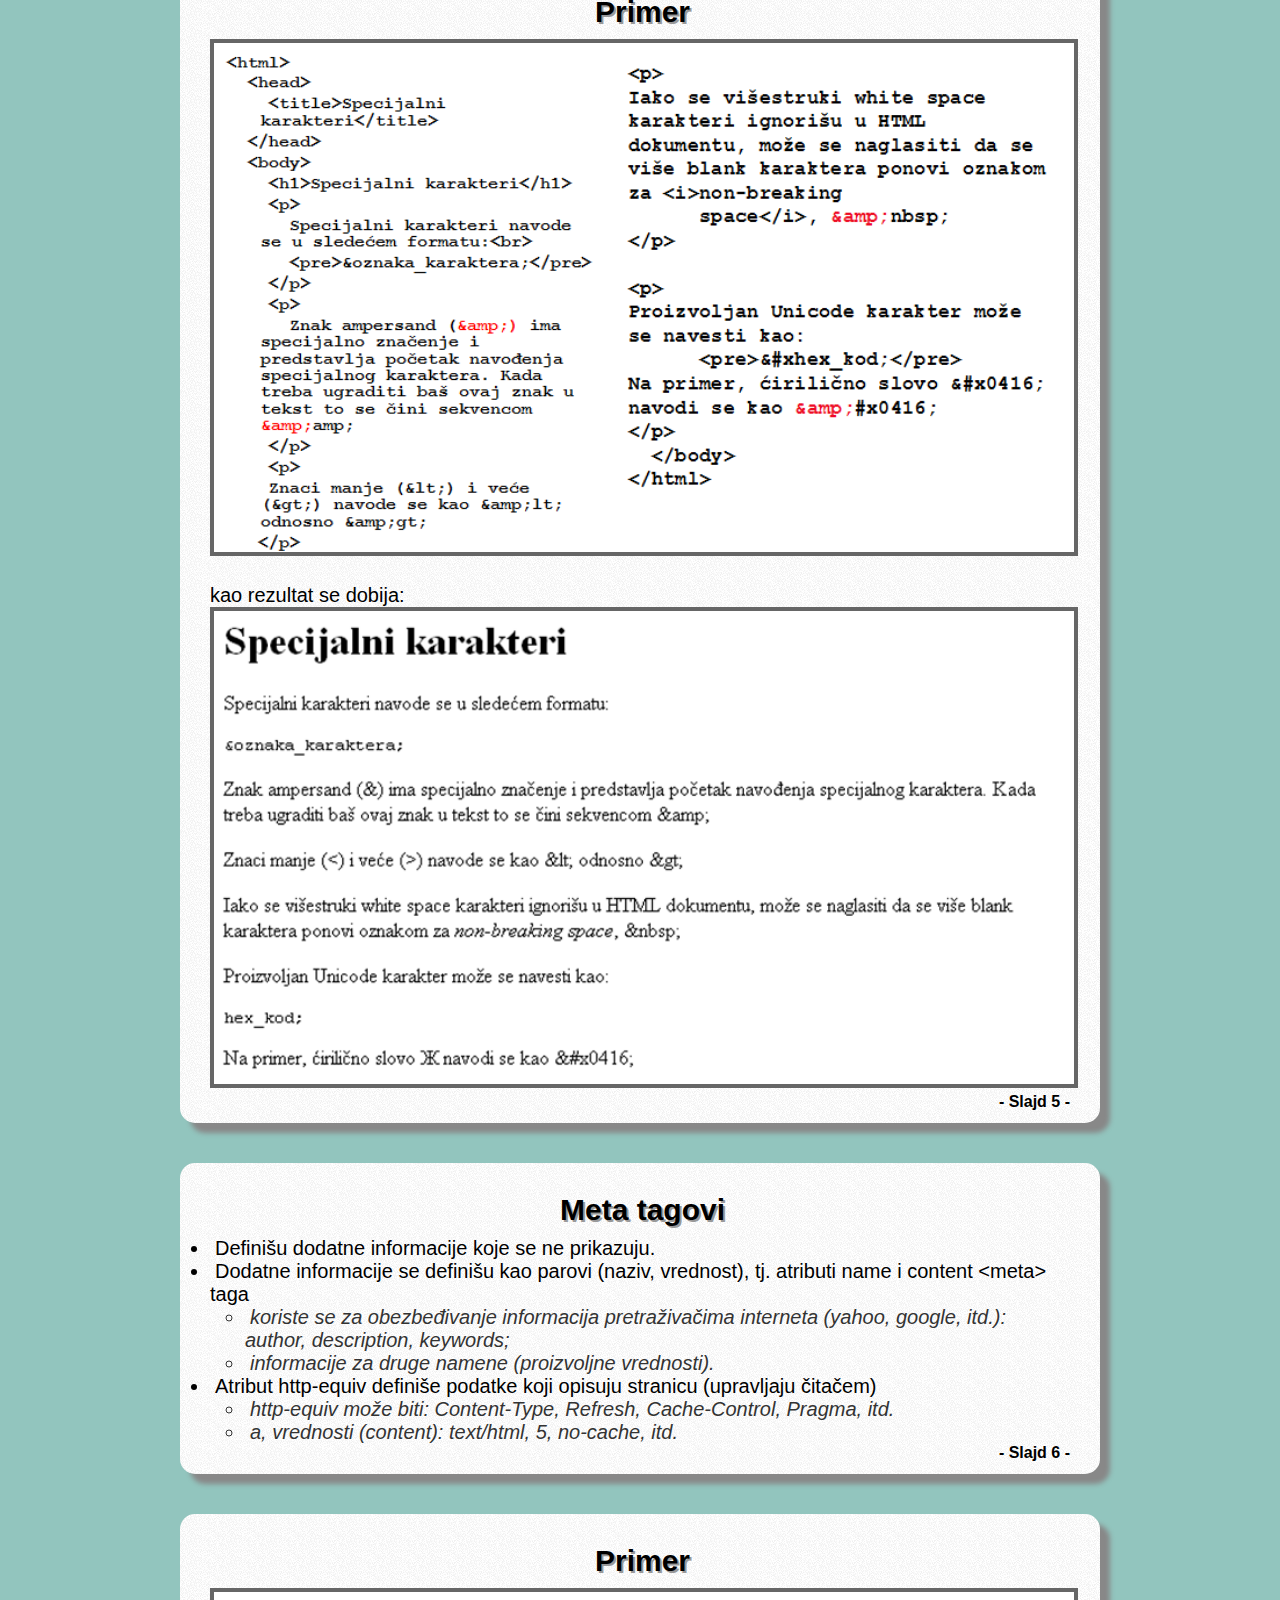
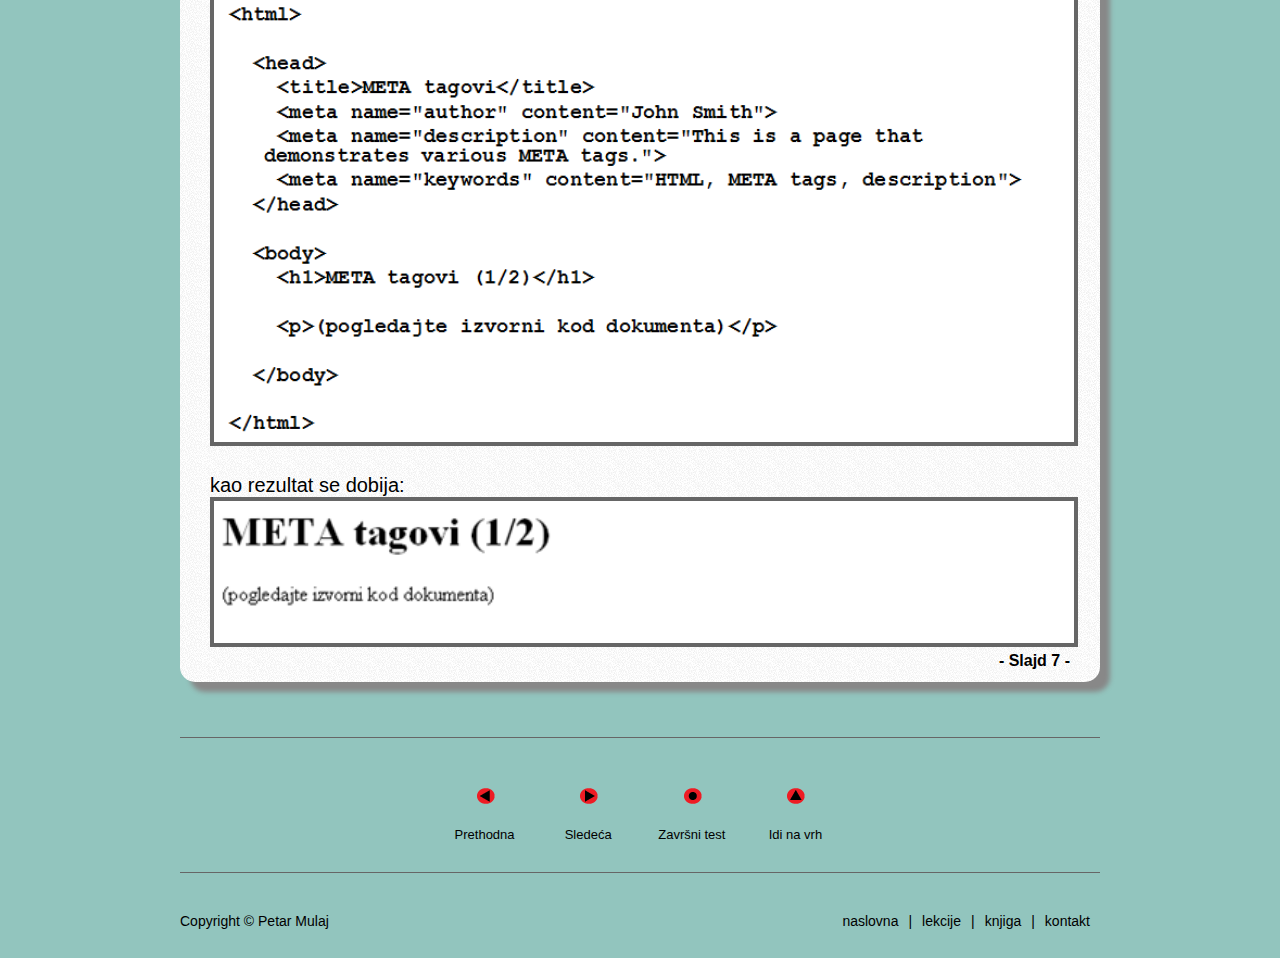
<file: Bradonja/treca_lekcija.html>
<!doctype html>
<html>
<head>
    <meta charset="utf-8">
    <meta name="viewport" content="width=device-width, minimum-scale=1.0, maximum-scale=1.0" />
    <link rel="stylesheet" type="text/css" href="css/stylesheet.css">
    <link rel="stylesheet" type="text/css" href="css/stylesheet_responsive.css">
    <title>HTML AKADEMIJA</title>
    <link rel="shortcut icon" href="img/favicon.png" type="image/png" />
    
    <script src="js/jquery-2.1.1.min.js" type="text/javascript"></script>
    <script src="js/meni.js"></script>
</head>

<body>
    <div id="wrapper">
    	<header>
        	<section>
                <img src="img/logo.png" width="60" height="60" alt="logo">
                <h1>BRADONJA</h1>
                <h2>html akademija</h2>
            </section>
            <nav>
                <ul>
                    <li><a href="index.html">naslovna</a></li>
                    <li><a href="prva_lekcija.html" onMouseOver="mopen('m1')" onMouseOut="mclosetime()">lekcije</a>
                    	<div class="dropdown" id="m1" onMouseOver="mcancelclosetime()" onMouseOut="mclosetime()">
                            <a href="prva_lekcija.html">Lekcija 1</a>
                            <a href="druga_lekcija.html">Lekcija 2</a>
                            <a href="treca_lekcija.html">Lekcija 3</a>
                            <a href="cetvrta_lekcija.html">Lekcija 4</a>
                            <a href="peta_lekcija.html">Lekcija 5</a>
                            <a href="test.html">Završni test</a>
                        </div>
                    </li>
                    <li><a href="knjiga.html">knjiga</a></li>
                    <li><a href="kontakt.html">kontakt</a></li>
                </ul>
            </nav>
            <div id="banner"><img src="img/vizija-slika.png" alt="knjiga"></div>
		</header>
        <main>
        <div id="reklama_knjiga">
        	<img src="img/basic-html-stack-3.png" alt="html knjiga" title="HTML Knjiga"><br/>
            <h3><a href="knjiga.html">KUPI SADA!</a></h3><br/>
            <h4>HTML Knjiga</h4>
            <h5>Uz Bradonju je lakše</h5><br/>
            <h5><a href="download/bradonja.pdf" download="newfilename">ili preuzmi promo verziju</a></h5>
            <div style="clear:both"></div>
        </div>
        	<a id="go_to_top"></a>
            
            <div class="descriptions2">
              <div class="button2">
                <ul>
                	<li><a href="druga_lekcija.html" class="left_button">Prethodna</a></li>
                    <li><a href="cetvrta_lekcija.html" class="right_button">Sledeća</a></li>
                    <li><a href="test.html" class="test_button">Završni test</a></li>
                    <li><a href="#go_to_bottom" class="bottom_button">Idi na kraj</a></li>
                 </ul>
              </div>
            </div>
            
        	<h2>Lekcija 3</h2>
            <div class="slide">
                <h3>Unicode</h3>
                    <ul class="main_ul">
                        <li>Organizacija koja definiše standard po pitanju kodiranja slova u računarima</li>
                        <li>Jedno slovo/karakter je u Unicode standardu trenutno 20-bitno</li>
                                <li class="second">zove se code point</li>
                        <li>Tri reprezentacije:</li>
                                <li class="second">UTF-8 (http://tools.ietf.org/html/rfc3629)</li>
                                     <li class="third">jedan bajt za karakter sa vrednošću od U+0000 do U+007F</li>
                                     <li class="third">dva bajta za karakter sa vrednošću od U+0080 do U+07FF</li>
                                     <li class="third">tri bajta za karaktere u opsegu od U+0800 do U+FFFF</li>
                                     <li class="third">četiri bajta za karaktere u opsegu od U+10000 do U+10FFFF</li>
                            
                        		<li class="second">UTF-16</li>
                                        <li class="third">svaki code point se prikazuje code unit-ima, koji su 16-bitni</li>
                                        <li class="third">ako je code point u rasponu od U+0000 do U+FFFF, onda je on smešten u basic multilingual plane i prikazuje se jednim code unit-om (samo 16 bita)</li>
                                        <li class="third">preostali Unicode karakteri su smešteni u opseg U+10000 do U+10FFFF, a repezentovani su sa dva code unit-a</li>
                                <li class="third">ovakvi karakteri se zovu supplementary characters
                                <li class="second">UTF-32</li>
										<li class="third">četiri bajta po slovu</li>
                    </ul>
                    <span class="pagination_slide"><b>- Slajd 1 -</b></span>
				</div>
                
                <div class="slide">
                	<h3>Unicode</h3>
                    <img src="img/unicode.png" alt="unicode" title="unicode"/>
                    <span class="pagination_slide"><b>- Slajd 2 -</b></span>
                </div>
                
                <div class="slide">
                	<h3>Unicode</h3>
                    <img src="img/unicode2.png" alt="unicode" title="unicode"/>
                    <span class="pagination_slide"><b>- Slajd 3 -</b></span>
                </div>
                
                <div class="slide">
                	<h3>Unicode</h3>
                    <img src="img/unicode3.png" alt="unicode" title="unicode"/>
                    <span class="pagination_slide"><b>- Slajd 4 -</b></span>
                </div>
                
                <div class="slide">
                	<h3>Primer</h3>
                    <img src="img/primer3.png" alt="primer" title="primer"/>
                    <p><br/>kao rezultat se dobija:</p>
                    <img src="img/primer3-1.png" alt="primer" title="primer"/>
                    <span class="pagination_slide"><b>- Slajd 5 -</b></span>
                </div>
                
                <div class="slide">
                <h3>Meta tagovi</h3>
                    <ul class="main_ul">
                        <li>Definišu dodatne informacije koje se ne prikazuju.</li>
                        <li>Dodatne informacije se definišu kao parovi (naziv, vrednost), tj. atributi name i content &lt;meta&gt; taga</li>
                                <li class="second">koriste se za obezbeđivanje informacija pretraživačima interneta (yahoo, google, itd.): author, description, keywords;</li>
                                <li class="second">informacije za druge namene (proizvoljne vrednosti).</li>
                        <li>Atribut http-equiv definiše podatke koji opisuju stranicu (upravljaju čitačem)</li>
                                <li class="second">http-equiv može biti: Content-Type, Refresh, Cache-Control, Pragma, itd.</li>
                                <li class="second">a, vrednosti (content): text/html, 5, no-cache, itd.</li>
                    </ul>
                    <span class="pagination_slide"><b>- Slajd 6 -</b></span>
				</div>
                
                <div class="slide">
                	<h3>Primer</h3>
                    <img src="img/primer4.png" alt="primer" title="primer"/>
                    <p><br/>kao rezultat se dobija:</p>
                    <img src="img/primer4-1.png" alt="primer" title="primer"/>
                    <span class="pagination_slide"><b>- Slajd 7 -</b></span>
                </div>
                

			<div class="descriptions2">
              <div class="button2">
                <ul>
                	<li><a href="druga_lekcija.html" class="left_button">Prethodna</a></li>
                    <li><a href="cetvrta_lekcija.html" class="right_button">Sledeća</a></li>
                    <li><a href="test.html" class="test_button">Završni test</a></li>
                    <li><a href="#go_to_top" class="top_button">Idi na vrh</a></li>
                 </ul>
              </div>
            </div>
             <div style="clear:both"></div>
          </main>
		  <footer>
				<p><a id="go_to_bottom">Copyright</a> &copy; Petar Mulaj</p>
				<nav> <a href="index.html">naslovna</a>|<a href="prva_lekcija.html">lekcije</a>|<a href="knjiga.html">knjiga</a>|<a href="kontakt.html">kontakt</a></nav>
          </footer>
        
	</div>
</body>

</html>
</file>
<file: Bradonja/css/stylesheet.css>
/* CSS Document */

* {
	margin: 0;
	padding: 0;	
}

article, aside, footer, header, nav, section {
	display: block;
}

body {
	background-color: #92c5be;
	font-size: 13px;
	font-family: Arial, helvetica, sans-serif;
}


/* sadrzaj */
#wrapper {
	width: 96%;
	max-width: 920px;
	margin: 20px auto;
	padding: 2%;
}

header section {
	width: 200px;
	height: 60px;
	float: left;
}

header img {
	float: left;
}

header h1 {
	font-size: 17px;
	color: white;
	letter-spacing: -1px;
	text-shadow: 2px 2px black;
	padding-top: 13px;
	padding-left: 70px;
}

header h2 {
	font-family: Verdana, Geneva, sans-serif;
	font-size: 12px;
	color: white;
	font-weight: normal;
	padding-left: 70px;
}

header nav {
	float: right;
	margin-top: 5px;
	margin-bottom: 20px;
}

header nav ul {
	list-style: none;
}

header nav li {
	display: inline-block;
	margin-left: 15px;
	padding: 5px 3px;
	float: left;
	height: 44px;
	position: relative;
}

.dropdown {
	position: absolute;
	visibility: hidden;	
	width: 150px;
	top: 60px;
	z-index: 99999;
}

.dropdown a {
	width: 100px;
	height: 35px;
	border-bottom: none;
	color: #fff;
	background-color: #B5222D;
	padding-left: 5px;
	padding-right: 5px;
	font-size:18px;
	font-weight:lighter;
	text-align: left;
	text-decoration: none;
	display: block;
	 -webkit-transition: none;
	 -moz-transition: none;
	 -o-transition: none;
	 transition: none;	
}

.dropdown a:hover {
	height: 0px !important;
	border-color: none !important;
	color: black;
}

nav ul li a{
	width: 100px;
	height: 40px;
	line-height: 53px;
	border-bottom: 4px solid #636393;
	padding:0px;
	color: #fff;
	font-size:18px;
	font-weight:lighter;
	text-align:center;
	text-decoration: none;
	display: block;
	 -webkit-transition: .2s all linear;
	 -moz-transition: .2s all linear;
	 -o-transition: .2s all linear;
	 transition: .2s all linear;
}

li:nth-child(1) a {
	border-color: #636393;
}

li:nth-child(2) a {
	border-color: #B5222D;
}

li:nth-child(3) a {
	border-color: #D4953C;
}

li:nth-child(4) a {
	border-color: #87A248;
}

li:nth-child(1) a:hover {
	border-bottom: 35px solid #636393;
	height: 9px;
}

li:nth-child(2) a:hover {
	border-bottom: 35px solid #B5222D;
	height: 9px;
}

li:nth-child(3) a:hover {
	border-bottom: 35px solid #D4953C;
	height: 9px;
}

li:nth-child(4) a:hover {
	border-bottom: 35px solid #87A248;
	height: 9px;
}

#banner img {
	display: block;
	margin-bottom: 15px;
	width: 100%;
	border-radius: 10px;
}
	
#banner {
	clear: both;
	margin-bottom: 15px;
	width: 100%;
}


/* Lekcije */
main {
	clear: both;
	width: 100%;
}

#lections {
	width: 60%;
	float: left;
	margin: 0 auto;	
}

article {
	width: 120px;
	height: 170px;
	border-radius: 10px;
	background-color: white;
	float: left;
	margin: 10px;
}

article>a {
	text-decoration: none;
	color: black;	
}

article>a:hover {
	color: #C00;
}

.top-red {
	width: 120px;
	height: 60px;
	border-top-left-radius: 10px;
	border-top-right-radius: 10px;
	background-color: #C00;
	padding-top: 10px;
}

.number {
	width: 50px;
	height: 50px;
	background-color: white;
	text-align: center;
	border-radius: 50px;
	margin: 0 auto;
	font-size: 25px;
	font-weight: bold;
	line-height: 50px;	
}

article>h3 {
	font-size: 16px;
	clear: both;
	text-align: center;
	padding: 5px;	
}

article>p {
	font-size: 11px;
	padding: 7px;
}

article>p a {
	text-decoration: none;
	color: #C00;	
}

article>p a:hover {
	text-decoration: underline;	
}


/* aside */
aside {
	float: right;
	width: 35%;
	font-size: 16px;
	font-style: italic;
	text-align: justify;	
}

aside>p {
	text-indent: 15px;	
}


/* Opis */
#descriptions {
	width: 100%;
	clear: both;
	border-top: 1px solid #666;
	border-bottom: 1px solid #666;
	margin-top: 20px;
}

#button {
	width: 100%;
	text-align: center;
	margin-bottom: 30px;
	margin-top: 30px;	
}

.descriptions2 {
	width: 100%;
	clear: both;
	border-top: 1px solid #666;
	border-bottom: 1px solid #666;
	margin: 20px 0;
	text-align: center;
}

.button2 {
	width: 60%;
	text-align: center;
	margin-bottom: 30px;
	margin-top: 30px;
	display: inline-block;
}

.button2 ul {
	list-style: none;	
}

.button2 ul li {
	display: inline;
}

.button2 ul li a {
	padding-top: 67px;
	width: 100px;
	display: inline-block;
	border-radius: 10px;
	line-height: 0;
	text-decoration: none;
	transition-duration: 0.5s;
	color: black;
	font-family: Arial, Helvetica, sans-serif;
}

a.right_button {
	background: #92c5be url(../img/desno.png) no-repeat 42px 20px;
}

a.top_button {
	background: #92c5be url(../img/gore.png) no-repeat 42px 20px;	
}

a.test_button {
	background: #92c5be url(../img/test_dugme.png) no-repeat 42px 20px;	
}

a.bottom_button {
	background: #92c5be url(../img/dole.png) no-repeat 42px 20px;	
}

a.left_button {
	background: #92c5be url(../img/levo.png) no-repeat 42px 20px;	
}

a.right_button:hover {
	background: #92c5be url(../img/desno.png) no-repeat 50px 20px;
}

a.top_button:hover {
	background: #92c5be url(../img/gore.png) no-repeat 42px 12px;
}

a.test_button:hover {
	background: #92c5be url(../img/test_dugme.png) no-repeat 41px 19px;	
	background-size: 21px;
}

a.bottom_button:hover {
	background: #92c5be url(../img/dole.png) no-repeat 42px 28px;	
}

a.left_button:hover {
	background: #92c5be url(../img/levo.png) no-repeat 34px 20px;	
}

.button2 ul li a:hover {
	border-bottom: none;
	height: 0;
}

#button a {
	text-decoration: none;	
}

span#start {
	text-align: center;
	color: black;
	font-size: 22px;
	text-decoration: none;
	padding: 10px;
	border-radius: 10px;
	background-color: #090;
	transition-duration: 0.5s;
	color: white;
}

#button a:hover span#start {
	background-color: #030;
}


/* footer */
footer {
	clear: both;
	font-size: 14px;
	margin-top: 20px;
}

footer p {
	float: left;
}

footer nav {
	float: right;
}

footer nav a {
	margin-left: 10px;
	margin-right: 10px;
	text-decoration: none;
	color: black;
}

footer nav a:hover {
	text-decoration: underline;	
}


/* kontakt */
#lections input, #lections textarea {
	width: 90%;
	font-family: Verdana, Geneva, sans-serif;
	font-size: 1.4em;
	margin: 0px 0px 10px 0px;
	border: 2px solid #ccc;
	border-radius: 5px;
	
}

#lections textarea {
	height: 90px;
}

#lections textarea:focus, #lections input:focus {
	border: 2px solid #900;
}

#lections input.submit-button {
	width: 90%;
}

label {
	float: left;
	text-align: left;
	margin-right: 15px;
	width: 90%;
	padding-top: 5px;
	font-size: 1.4em;
}


/* knjiga */
#download-lections {
	text-decoration: none;
	color: white;	
}

#download {
	width: 96%;
	padding: 2%;
	background-color: #F60;
	border-radius: 10px;
}

.book-lections-about {
	width: 47%;
	float: left;
	margin: 0px 20px 0px 0px;
	height: 130px;
}

.book-lections-about a {
	color: #F90;
	float: right;
}

.book-lections-about img {
	float: left;	
}

.book-lections-about strong {
	float: left;
	margin: 55px 0 0 10px;
	padding: 0;
	font-size: 18px;
	font-weight: bold;
	text-transform: uppercase;
}

.book-lections-about p {
	margin: 0;
	padding: 5px 0 0 0;
	clear: both;
}


/* kupi knjigu */
#buy-book {
	width: 60%;
	color: white;
}

#buy-book>h1, #book-lections>h1 {
	padding-left: 30px;
	margin-top: 50px;
	color: white;
	text-shadow: 2px 2px #000;	
}

.book-no {
	margin-top: 10px;	
}

.book-left {
	float: left;
	width: 40%;
	height: 60px;
	background-color: #030;
	border-top-left-radius: 40px;
	border-bottom-right-radius: 40px;
}

.book-left>strong, .book-right>p {
	display: block;
	padding-top: 22px;
	padding-left: 17px;	
}

.book-right {
	float: right;
	width: 60%;
	height: 60px;
	background-color: #090;
	border-top-right-radius: 40px;
	border-bottom-left-radius: 40px;
}

.book-no:nth-child(2n-1) .book-left {
	border-bottom-left-radius: 40px;
	border-top-left-radius: 0;
	border-top-right-radius: 40px;
	border-bottom-right-radius: 0;
	background-color: #060;	
}

.book-no:nth-child(2n-1) .book-right {
	border-bottom-right-radius: 40px;
	border-top-right-radius: 0;
	border-top-left-radius: 40px;
	border-bottom-left-radius: 0;
	background-color: #093;	
}


/* slijdovi */
main>h2 {
	font-size: 30px;
	color: white;
	background-color: black;
	width: 160px;
	padding: 20px;
	border-radius: 15px;
	box-shadow: 10px 10px 5px #888888;
	margin-left: 15px;
}

li.second {
	margin-left: 35px;
	list-style-type: circle;
	font-style: italic;
	color: #333;	
}

li.third {
	margin-left: 65px;
	list-style-type: circle;
	font-style: italic;
	color: #333;	
}

ul.main_ul {
	list-style-type: disc;	
}

.slide img {
	width: 100%;	
}

.slide {
	background: #FFF url(../img/content.gif) repeat;
	font-size: 20px;
	text-indent: 5px;
	padding: 30px;
	border-radius: 15px;
	box-shadow: 10px 10px 5px #888888;
	position: relative;
	top: -15px;
	margin-bottom: 40px;
}

.slide>h3 {
	font-size: 30px;
	font-style: bold;
	margin-bottom: 10px;
	text-align: center;
	text-shadow: 2px 2px #999;	
}

span.pagination_slide {
	float: right;
	font-size: 16px;	
}

span.red_text {
	color: red;	
}

span.light_blue {
	color: #06F;	
}

span.hard_blue {
	color: #00C;	
}

span.braon {
	color: #930;	
}

.slide img {
	border: 1px solid #666;
	padding: 3px;
	background-color: #666;	
}

#reklama_knjiga {
	position: fixed;
	right: 0;
	top: 150px;
	width: 13%;
	border-radius: 10px;
	background: #FFF url(../img/content.gif) repeat;
	border: 1px solid black;
	text-align: center;
	padding-bottom: 10px;
	box-shadow: 3px 3px 5px #888888;
}

#reklama_knjiga a {
	text-decoration: none;
	color: red;	
}

#reklama_knjiga a:hover {
	color: #900;
}

#reklama_knjiga img {
	display: block;
	width: 100%;
	border-top-left-radius: 10px;
	border-top-right-radius: 10px;	
}
</file>
<file: Bradonja/css/stylesheet_responsive.css>
/* CSS Document */

@media screen and (max-width: 1290px) {
	#reklama_knjiga {
		position: relative;
		width: 100%;
		clear: both;
		top: 0;
		padding-bottom: 0;
		margin-bottom: 20px;
	}
	
	#reklama_knjiga img {
		width: 30%;
		float: left;
		border-radius: 10px;
	}
	
	#reklama_knjiga h3 {
		padding-top: 60px;
	}
	
	#reklama_knjiga a {
		font-size: 30px;	
	}
	
	#reklama_knjiga h4 {
		font-size: 24px;	
	}
	
	#reklama_knjiga h5 {
		font-size: 22px;
	}
}

@media screen and (max-width: 785px) {
	header nav li {
		margin-left: 0;
		padding: 2px 2px;
	}
	
	nav ul li a{
		width: 80px;
		height: 40px;
		line-height: 53px;
		padding:0px;
		font-size:14px;
	}
	
	.dropdown a {
		width: 80px;
		font-size:14px;	
	}
	
	#lections {
		text-align: center;	
	}
	
	article {
		float: none;
		display: inline-block;
		text-align: left;	
	}
	
	aside {
		padding: 5%;
		width: 90%;
		clear: both;	
	}
	
	#lections {
		width: 100%;
		clear: both;	
	}
	
	.book-lections-about {
		width: 100%;	
	}
	
	#buy-book {
		width: 100%;	
	}
	
	/* kupi knjigu */
	#reklama_knjiga h3 {
		padding-top: 50px;
	}
	
	#reklama_knjiga a {
		font-size: 20px;	
	}
	
	#reklama_knjiga h4 {
		font-size: 14px;	
	}
	
	#reklama_knjiga h5 {
		font-size: 12px;
	}
	
	/* dugmad za navigaciju kroz lekcije */
	.button2 ul li {
		display: block;
	}
	
	/* kontakt label */
	label {
		margin-left: 35px;	
	}
}

@media screen and (max-width: 630px) {
	header nav li {
		padding: 1px 1px;
	}
	
	nav ul li a{
		width: 55px;
		font-size:12px;
	}
	
	footer {
		text-align: center;	
	}
	
	footer p {
		float: none;
	}
	
	footer nav {
		float: none;
	}
	
	/* kupi knjigu */
	#reklama_knjiga h3 {
		padding-top: 14px;
	}
	
	#reklama_knjiga a {
		font-size: 16px;
		padding: 15px;
		background-color: #CCC;
		border-radius: 10px;
	}
	
	#reklama_knjiga h4 {
		font-size: 12px;
		padding: 5px;	
	}
	
	#reklama_knjiga h5 {
		font-size: 10px;
		padding-bottom: 5px;
	}
	
	/* kontakt label */
	label {
		margin-left: 30px;	
	}
}

@media screen and (max-width: 480px) {
	header nav {
		float: none;
		clear: both;
	}
	
	header nav ul {
		list-style: none;
	}
	
	header nav li {
		padding: 0;
		float: none;
		display: block;
	}
	
	nav ul li a{
		width: 100%;
		font-size: 23px;
	}
	
	.dropdown {
		display: none;	
	}	

	/* kupi knjigu */
	#reklama_knjiga img{
		float: none;
		width: 100%;
		padding-bottom: 10px;
	}
	
	#reklama_knjiga h3 {
		padding-top: 0;
	}
	
	#reklama_knjiga a {
		font-size: 16px;
		display: block;
		width: 80%;
		margin: 0 auto;	
	}
	
	#reklama_knjiga h4 {
		font-size: 14px;	
	}
	
	#reklama_knjiga h5 {
		font-size: 12px;
	}
	
	/* kontakt label */
	label {
		margin-left: 20px;	
	}
}
</file>
